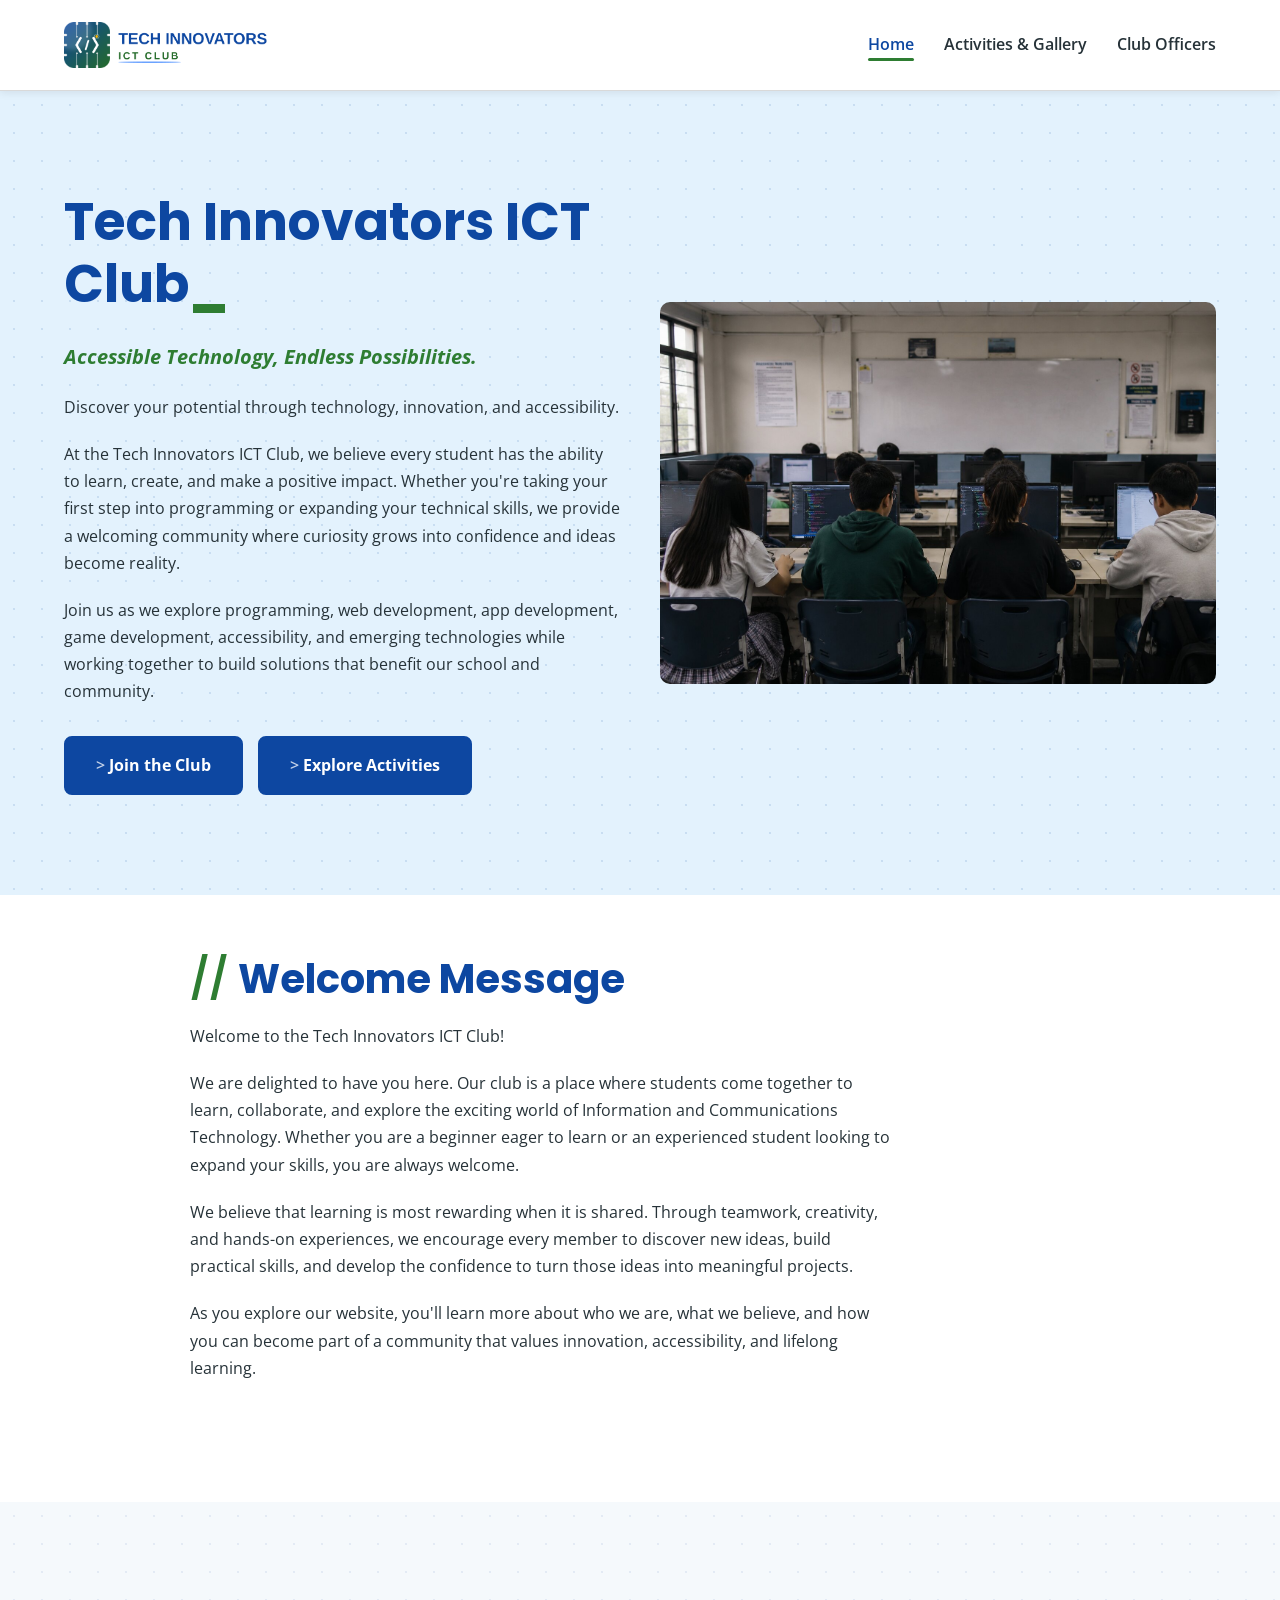
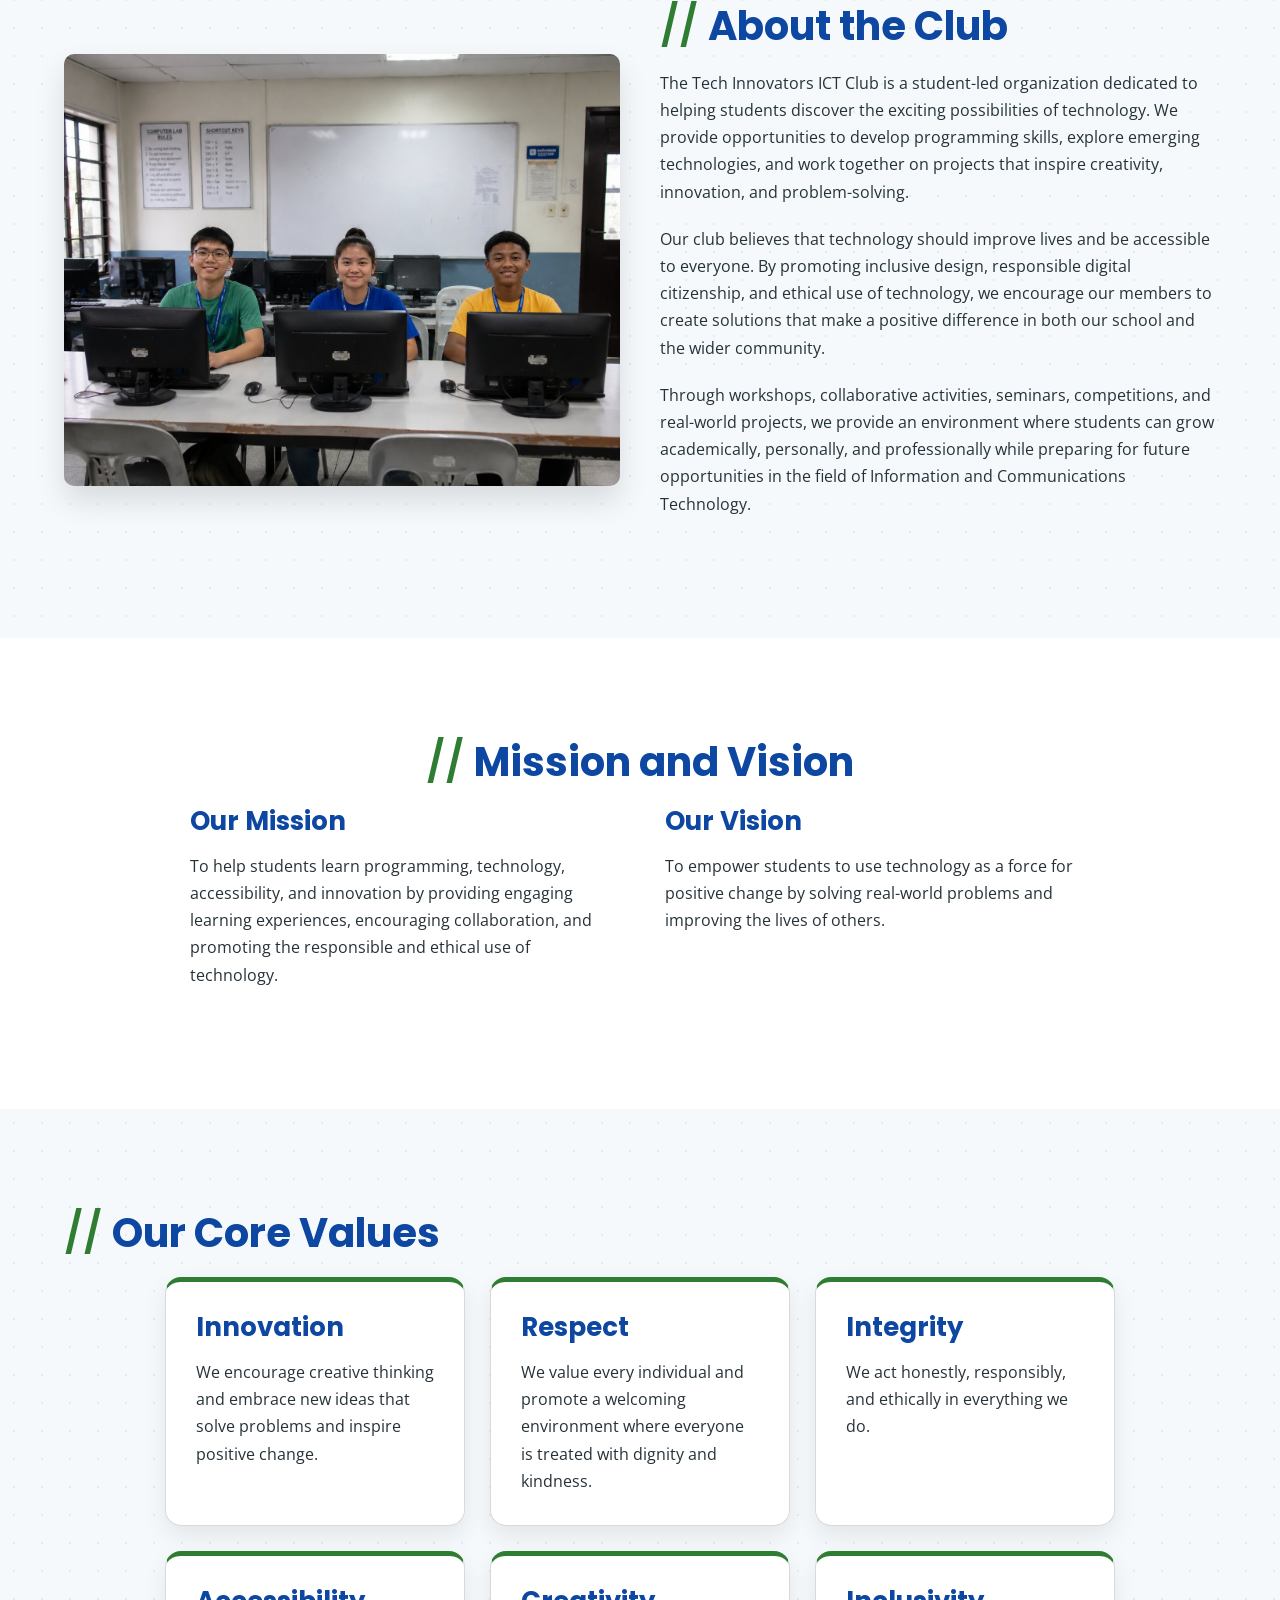
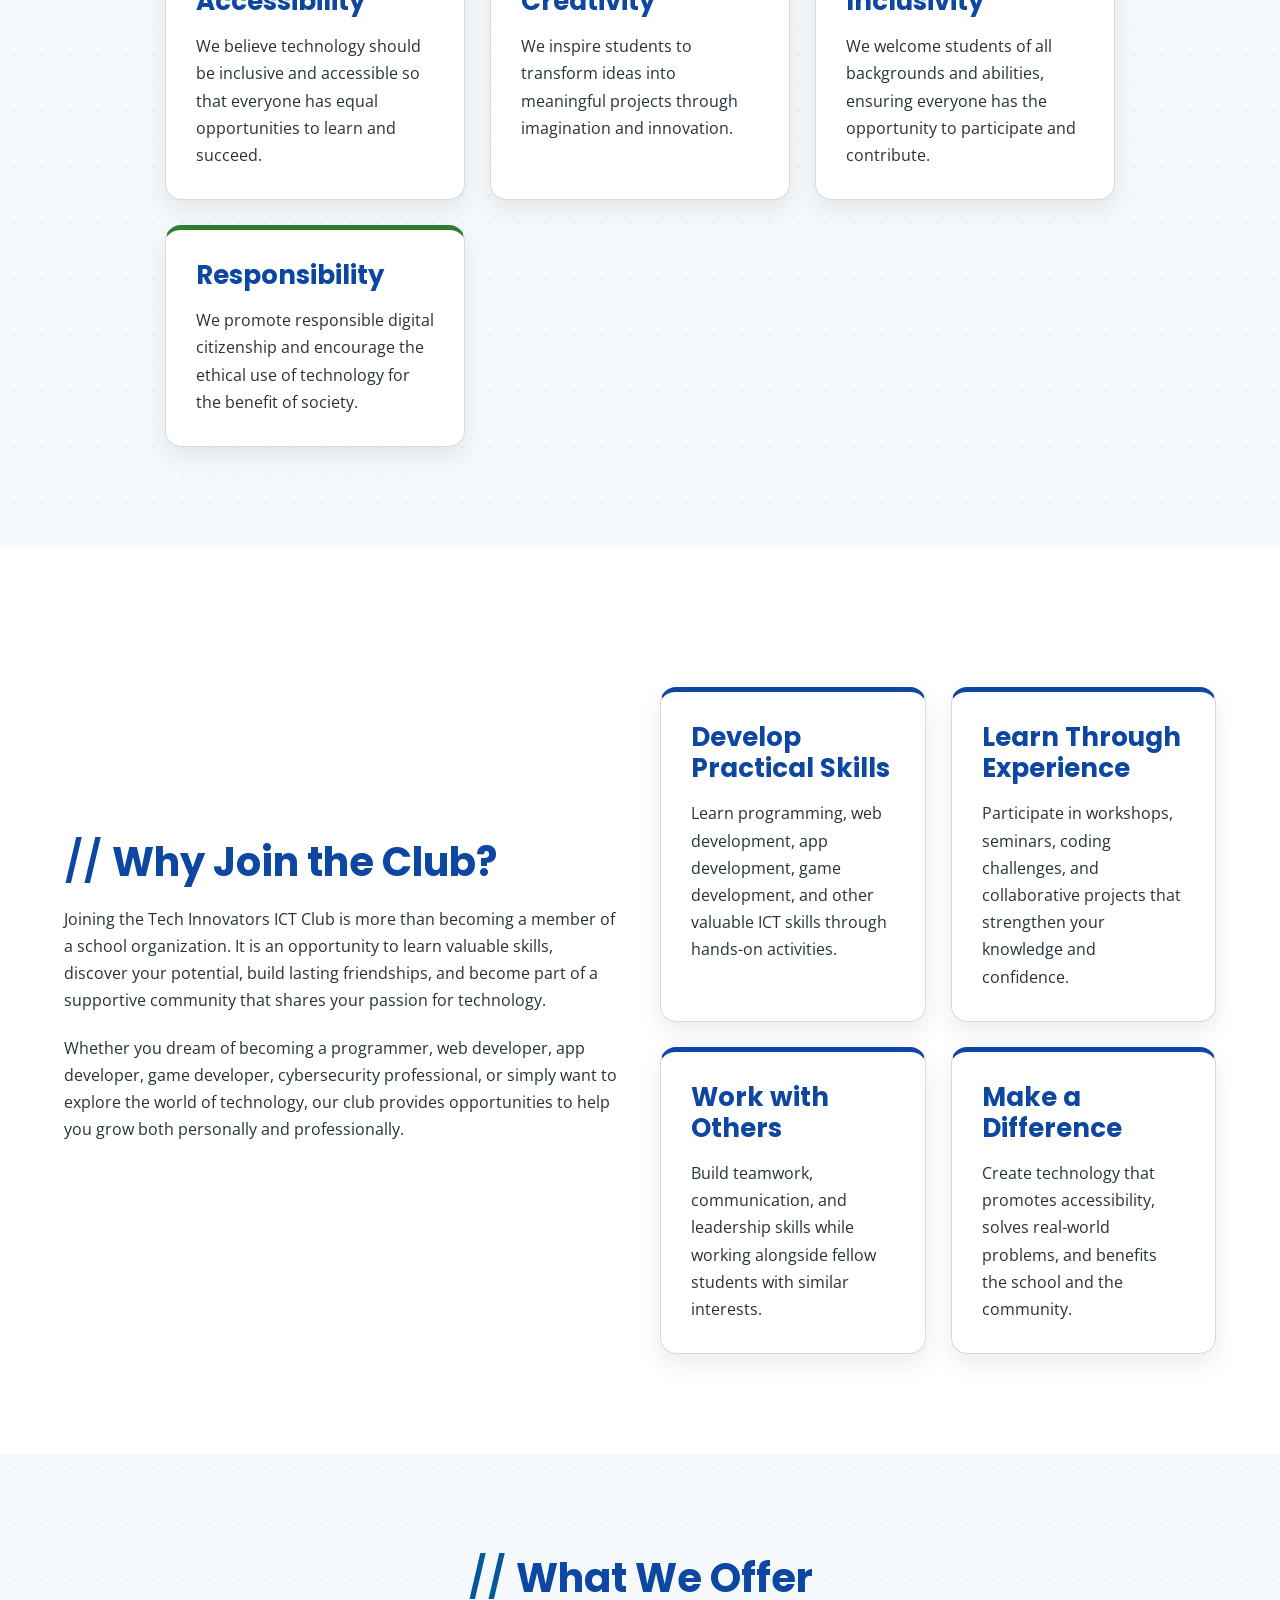
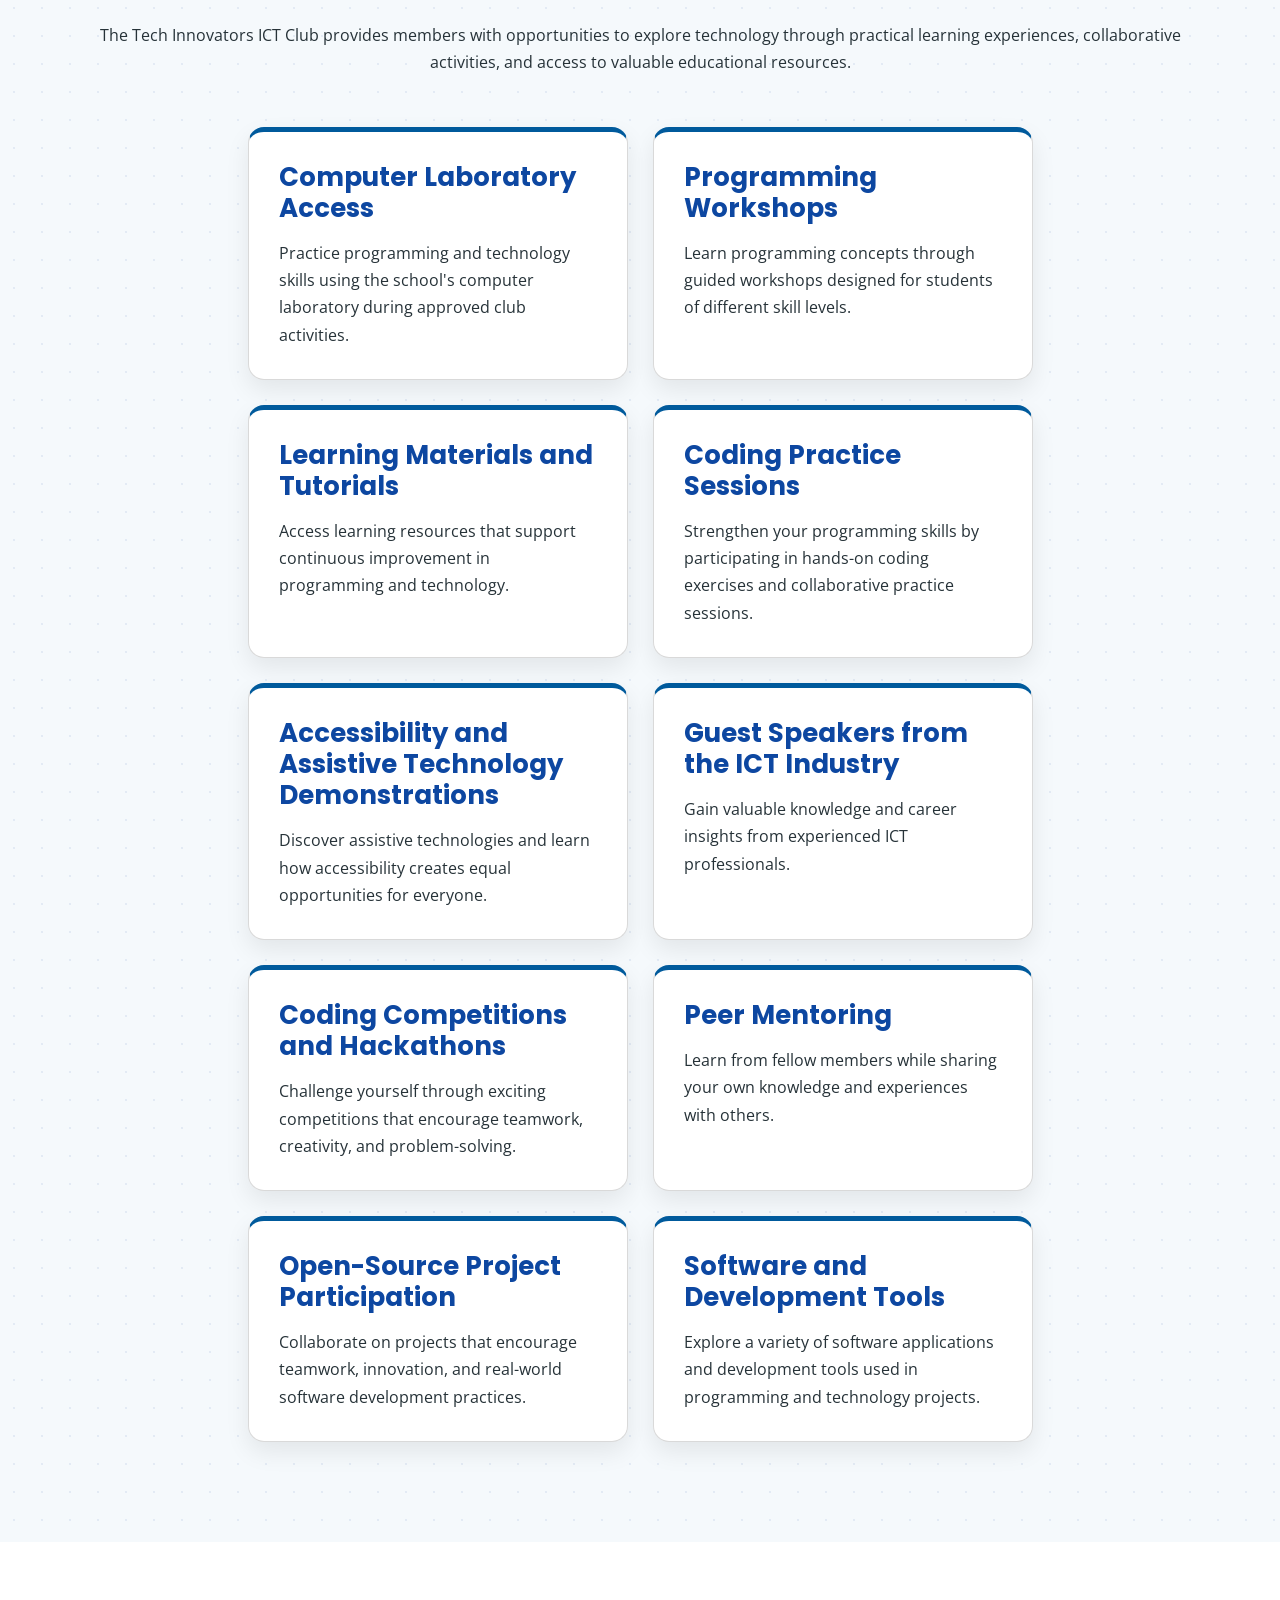
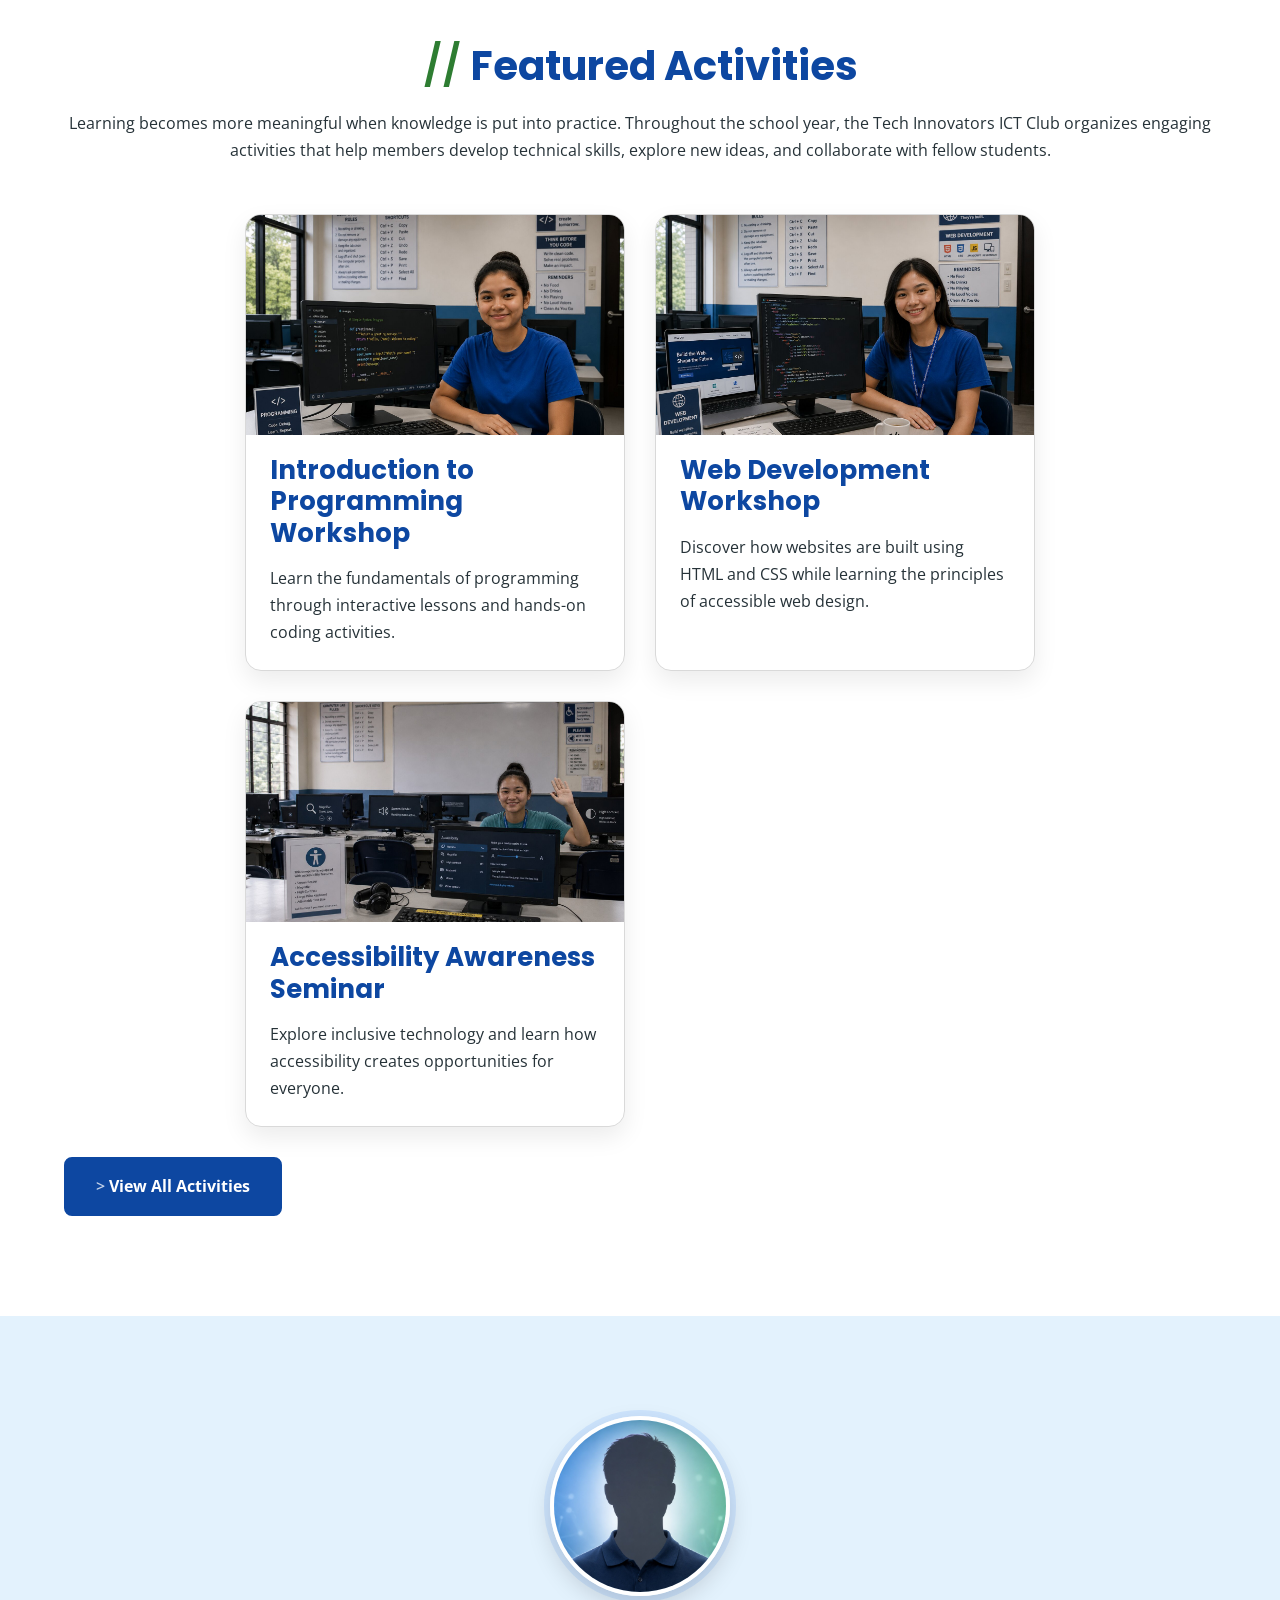
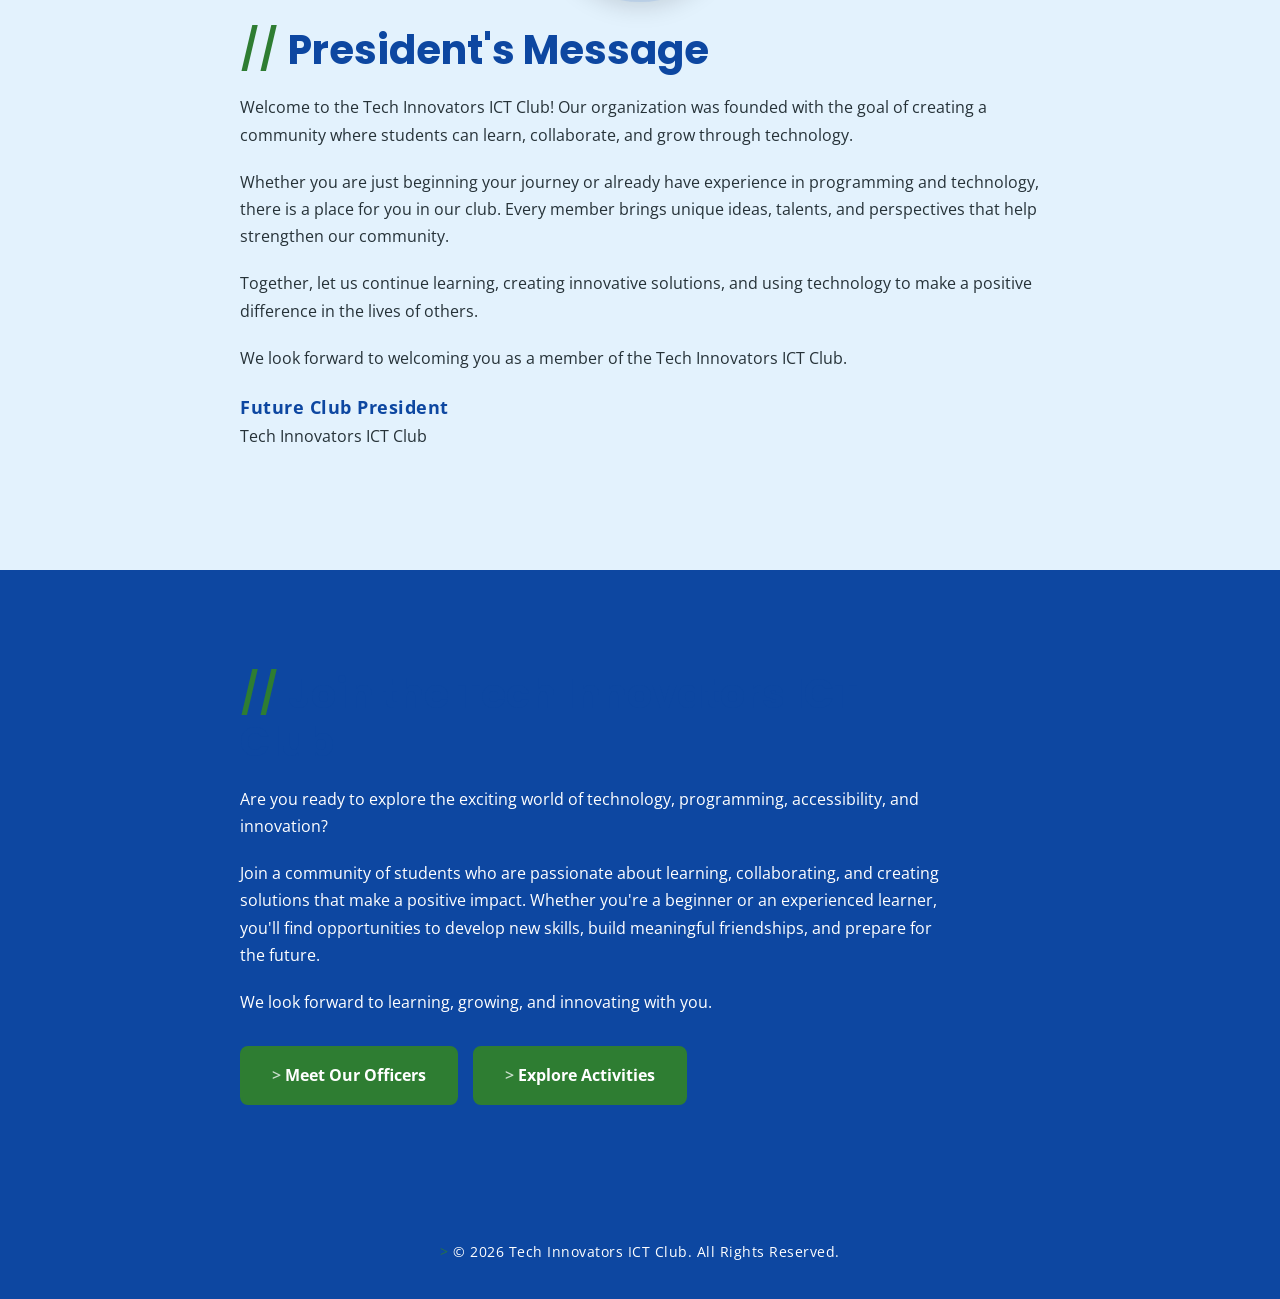
<file: index.html>
<!DOCTYPE html>
<html lang="en">
<head>
    <meta charset="UTF-8">
    <meta name="viewport" content="width=device-width, initial-scale=1.0">
    <title>Home | Tech Innovators ICT Club</title>
    <meta name="description" content="The Tech Innovators ICT Club is a student-led organization exploring programming, web and app development, accessibility, and emerging technology.">
    <link rel="icon" href="images/favicon.ico" sizes="any">
    <link rel="icon" type="image/png" sizes="32x32" href="images/favicon.png">
    <link rel="apple-touch-icon" href="images/apple-touch-icon.png">
    <link rel="stylesheet" href="css/style.css">
</head>
<body>
    <!-- Header -->
    <header>
        <div class="container">
            <a href="index.html" class="logo">
                <img src="images/logo-full.png" alt="Tech Innovators ICT Club logo" class="logo-img">
            </a>
            <nav>
                <ul class="navigation">
                    <li>
                        <a href="index.html" class="active">Home</a>
                    </li>
                    <li>
                        <a href="activities.html">Activities & Gallery</a>
                    </li>
                    <li>
                        <a href="officers.html">Club Officers</a>
                    </li>
                </ul>
            </nav>
        </div>
    </header>
    <main>
        <!-- Hero -->
        <section id="hero" class="hero">
            <div class="container">
                <div class="hero-content">
                    <div class="hero-text">
                        <h1>Tech Innovators ICT Club</h1>
                        <p class="motto">
                            Accessible Technology, Endless Possibilities.
                        </p>
                        <p>
                            Discover your potential through technology, innovation, and accessibility.
                        </p>
                        <p>
                            At the Tech Innovators ICT Club, we believe every student has the ability to learn, create, and make a positive impact. Whether you're taking your first step into programming or expanding your technical skills, we provide a welcoming community where curiosity grows into confidence and ideas become reality.
                        </p>
                        <p>
                            Join us as we explore programming, web development, app development, game development, accessibility, and emerging technologies while working together to build solutions that benefit our school and community.
                        </p>
                        <div class="button-group">
                            <a href="#join" class="btn">Join the Club</a>
                            <a href="activities.html" class="btn">Explore Activities</a>
                        </div>
                    </div>
                    <div class="hero-image">
                        <img src="images/home-hero-placeholder.jpg" alt="Students collaborating around computers">
                    </div>
                </div>

            </div>
        </section>
        <!-- Welcome section -->
        <section id="welcome" class="welcome">
            <div class="container">
                <div class="welcome-content">
                    <div class="welcome-text">
                        <h2>Welcome Message</h2>
                        <p>
                            Welcome to the Tech Innovators ICT Club!
                        </p>
                        <p>
                            We are delighted to have you here. Our club is a place where students come together to learn, collaborate, and explore the exciting world of Information and Communications Technology. Whether you are a beginner eager to learn or an experienced student looking to expand your skills, you are always welcome.
                        </p>
                        <p>
                            We believe that learning is most rewarding when it is shared. Through teamwork, creativity, and hands-on experiences, we encourage every member to discover new ideas, build practical skills, and develop the confidence to turn those ideas into meaningful projects.
                        </p>
                        <p>
                            As you explore our website, you'll learn more about who we are, what we believe, and how you can become part of a community that values innovation, accessibility, and lifelong learning.
                        </p>
                    </div>
                </div>
            </div>
        </section>
        <!-- About section -->
        <section id="about" class="about section-alt">
            <div class="container">
                <div class="about-content">
                    <div class="about-text">
                        <h2>About the Club</h2>
                        <p>
                            The Tech Innovators ICT Club is a student-led organization dedicated to helping students discover the exciting possibilities of technology. We provide opportunities to develop programming skills, explore emerging technologies, and work together on projects that inspire creativity, innovation, and problem-solving.
                        </p>
                        <p>
                            Our club believes that technology should improve lives and be accessible to everyone. By promoting inclusive design, responsible digital citizenship, and ethical use of technology, we encourage our members to create solutions that make a positive difference in both our school and the wider community.
                        </p>
                        <p>
                            Through workshops, collaborative activities, seminars, competitions, and real-world projects, we provide an environment where students can grow academically, personally, and professionally while preparing for future opportunities in the field of Information and Communications Technology.
                        </p>
                    </div>
                    <div class="about-image">
                        <img src="images/about-placeholder.jpg" alt="Students collaborating on technology projects">
                    </div>
                </div>
            </div>
        </section>
        <!-- Mission and Vision Section -->
        <section id="mission" class="mission-vision">
            <div class="container">
                <div class="mission-vision-content">
                    <div class="mission-vision-text">
                        <h2>Mission and Vision</h2>
                        <h3>Our Mission</h3>
                        <p>
                            To help students learn programming, technology, accessibility, and innovation by providing engaging learning experiences, encouraging collaboration, and promoting the responsible and ethical use of technology.
                        </p>
                        <h3>Our Vision</h3>
                        <p>
                            To empower students to use technology as a force for positive change by solving real-world problems and improving the lives of others.
                        </p>
                    </div>
                </div>
            </div>
        </section>
        <!-- Core Values Section -->
        <section id="values" class="core-values section-alt">
            <div class="container">
                <div class="core-values-content">
                    <h2>Our Core Values</h2>

                    <div class="values-grid">
                        <article class="card value-card">

                            <h3>Innovation</h3>
                            <p>
                                We encourage creative thinking and embrace new ideas that solve problems and inspire positive change.
                            </p>
                        </article>
                        <article class="card value-card">
                            <h3>Respect</h3>
                            <p>
                                We value every individual and promote a welcoming environment where everyone is treated with dignity and kindness.
                            </p>
                        </article>
                        <article class="card value-card">
                            <h3>Integrity</h3>
                            <p>
                                We act honestly, responsibly, and ethically in everything we do.
                            </p>
                        </article>
                        <article class="card value-card">
                            <h3>Accessibility</h3>
                            <p>
                                We believe technology should be inclusive and accessible so that everyone has equal opportunities to learn and succeed.
                            </p>
                        </article>
                        <article class="card value-card">
                            <h3>Creativity</h3>
                            <p>
                                We inspire students to transform ideas into meaningful projects through imagination and innovation.
                            </p>
                        </article>
                        <article class="card value-card">
                            <h3>Inclusivity</h3>
                            <p>
                                We welcome students of all backgrounds and abilities, ensuring everyone has the opportunity to participate and contribute.
                            </p>
                        </article>
                        <article class="card value-card">
                            <h3>Responsibility</h3>
                            <p>
                                We promote responsible digital citizenship and encourage the ethical use of technology for the benefit of society.
                            </p>
                        </article>
                    </div>
                </div>
            </div>
        </section>
        <!-- Why Join Section -->

        <section id="why-join" class="why-join">
            <div class="container">

                <div class="why-join-content">

                    <div class="why-join-text">

                        <h2>Why Join the Club?</h2>

                        <p>
                            Joining the Tech Innovators ICT Club is more than becoming a member of a school organization. It is an opportunity to learn valuable skills, discover your potential, build lasting friendships, and become part of a supportive community that shares your passion for technology.
                        </p>

                        <p>
                            Whether you dream of becoming a programmer, web developer, app developer, game developer, cybersecurity professional, or simply want to explore the world of technology, our club provides opportunities to help you grow both personally and professionally.
                        </p>

                    </div>

                    <div class="why-join-grid">

                        <article class="card benefit-card">
                            <h3>Develop Practical Skills</h3>
                            <p>
                                Learn programming, web development, app development, game development, and other valuable ICT skills through hands-on activities.
                            </p>
                        </article>

                        <article class="card benefit-card">
                            <h3>Learn Through Experience</h3>
                            <p>
                                Participate in workshops, seminars, coding challenges, and collaborative projects that strengthen your knowledge and confidence.
                            </p>
                        </article>

                        <article class="card benefit-card">
                            <h3>Work with Others</h3>
                            <p>
                                Build teamwork, communication, and leadership skills while working alongside fellow students with similar interests.
                            </p>
                        </article>

                        <article class="card benefit-card">
                            <h3>Make a Difference</h3>
                            <p>
                                Create technology that promotes accessibility, solves real-world problems, and benefits the school and the community.
                            </p>
                        </article>

                    </div>

                </div>

            </div>
        </section>
        <!-- What We Offer Section -->
        <section id="offer" class="what-we-offer section-alt">
            <div class="container">
                <div class="what-we-offer-content">
                    <div class="what-we-offer-text">
                        <h2>What We Offer</h2>
                        <p>
                            The Tech Innovators ICT Club provides members with opportunities to explore technology through practical learning experiences, collaborative activities, and access to valuable educational resources.
                        </p>
                    </div>
                    <div class="offer-grid">
                        <article class="card offer-card">
                            <h3>Computer Laboratory Access</h3>
                            <p>
                                Practice programming and technology skills using the school's computer laboratory during approved club activities.
                            </p>
                        </article>
                        <article class="card offer-card">
                            <h3>Programming Workshops</h3>
                            <p>
                                Learn programming concepts through guided workshops designed for students of different skill levels.
                            </p>
                        </article>
                        <article class="card offer-card">
                            <h3>Learning Materials and Tutorials</h3>
                            <p>
                                Access learning resources that support continuous improvement in programming and technology.
                            </p>
                        </article>
                        <article class="card offer-card">
                            <h3>Coding Practice Sessions</h3>
                            <p>
                                Strengthen your programming skills by participating in hands-on coding exercises and collaborative practice sessions.
                            </p>
                        </article>
                        <article class="card offer-card">
                            <h3>Accessibility and Assistive Technology Demonstrations</h3>
                            <p>
                                Discover assistive technologies and learn how accessibility creates equal opportunities for everyone.
                            </p>
                        </article>
                        <article class="card offer-card">
                            <h3>Guest Speakers from the ICT Industry</h3>
                            <p>
                                Gain valuable knowledge and career insights from experienced ICT professionals.
                            </p>
                        </article>
                        <article class="card offer-card">
                            <h3>Coding Competitions and Hackathons</h3>
                            <p>
                                Challenge yourself through exciting competitions that encourage teamwork, creativity, and problem-solving.
                            </p>
                        </article>
                        <article class="card offer-card">
                            <h3>Peer Mentoring</h3>
                            <p>
                                Learn from fellow members while sharing your own knowledge and experiences with others.
                            </p>
                        </article>
                        <article class="card offer-card">
                            <h3>Open-Source Project Participation</h3>
                            <p>
                                Collaborate on projects that encourage teamwork, innovation, and real-world software development practices.
                            </p>
                        </article>
                        <article class="card offer-card">
                            <h3>Software and Development Tools</h3>
                            <p>
                                Explore a variety of software applications and development tools used in programming and technology projects.
                            </p>
                        </article>
                    </div>
                </div>
            </div>
        </section>
        <!-- Featured Activities Section -->
        <section id="activities" class="featured-activities">
            <div class="container">
                <div class="featured-activities-content">
                    <div class="featured-activities-text">
                        <h2>Featured Activities</h2>
                        <p>
                            Learning becomes more meaningful when knowledge is put into practice. Throughout the school year, the Tech Innovators ICT Club organizes engaging activities that help members develop technical skills, explore new ideas, and collaborate with fellow students.
                        </p>
                    </div>
                    <div class="activities-grid">
                        <article class="card activity-card">
                            <img src="images/programming-placeholder.jpg" alt="Introduction to Programming Workshop">
                            <h3>Introduction to Programming Workshop</h3>
                            <p>
                                Learn the fundamentals of programming through interactive lessons and hands-on coding activities.
                            </p>
                        </article>
                        <article class="card activity-card">
                            <img src="images/web-development-placeholder.jpg" alt="Web Development Workshop">
                            <h3>Web Development Workshop</h3>
                            <p>
                                Discover how websites are built using HTML and CSS while learning the principles of accessible web design.
                            </p>
                        </article>
                        <article class="card activity-card">
                            <img src="images/accessibility-placeholder.jpg" alt="Accessibility Awareness Seminar">
                            <h3>Accessibility Awareness Seminar</h3>
                            <p>
                                Explore inclusive technology and learn how accessibility creates opportunities for everyone.
                            </p>
                        </article>
                    </div>
                    <div class="button-group">
                        <a href="activities.html" class="btn">View All Activities</a>
                    </div>
                </div>
            </div>
        </section>
        <!-- President's Message Section -->
        <section id="president" class="president-message">
            <div class="container">
                <div class="president-content">
                    <div class="president-image">
                        <img src="images/president-placeholder.jpg" alt="Club President">
                    </div>
                    <div class="president-text">
                        <h2>President's Message</h2>
                        <p>
                            Welcome to the Tech Innovators ICT Club! Our organization was founded with the goal of creating a community where students can learn, collaborate, and grow through technology.
                        </p>
                        <p>
                            Whether you are just beginning your journey or already have experience in programming and technology, there is a place for you in our club. Every member brings unique ideas, talents, and perspectives that help strengthen our community.
                        </p>
                        <p>
                            Together, let us continue learning, creating innovative solutions, and using technology to make a positive difference in the lives of others.
                        </p>
                        <p>
                            We look forward to welcoming you as a member of the Tech Innovators ICT Club.
                        </p>
                        <p>
                            <strong>Future Club President</strong><br>
                            Tech Innovators ICT Club
                        </p>
                    </div>
                </div>
            </div>
        </section>
        <!-- Join the Club Section -->
        <section id="join" class="join">
            <div class="container">
                <div class="join-content">
                    <div class="join-text">
                        <h2>Join the Tech Innovators ICT Club</h2>
                        <p>
                            Are you ready to explore the exciting world of technology, programming, accessibility, and innovation?
                        </p>
                        <p>
                            Join a community of students who are passionate about learning, collaborating, and creating solutions that make a positive impact. Whether you're a beginner or an experienced learner, you'll find opportunities to develop new skills, build meaningful friendships, and prepare for the future.
                        </p>
                        <p>
                            We look forward to learning, growing, and innovating with you.
                        </p>
                        <div class="button-group">
                            <a href="officers.html" class="btn">Meet Our Officers</a>
                            <a href="activities.html" class="btn">Explore Activities</a>
                        </div>
                    </div>
                </div>
            </div>
        </section>
    </main>
    <!-- Footer Section -->
    <footer>
        <div class="container">
            <div class="footer-content">
                <p>&copy; 2026 Tech Innovators ICT Club. All Rights Reserved.</p>
            </div>
        </div>
    </footer>
</body>
</html>
</file>
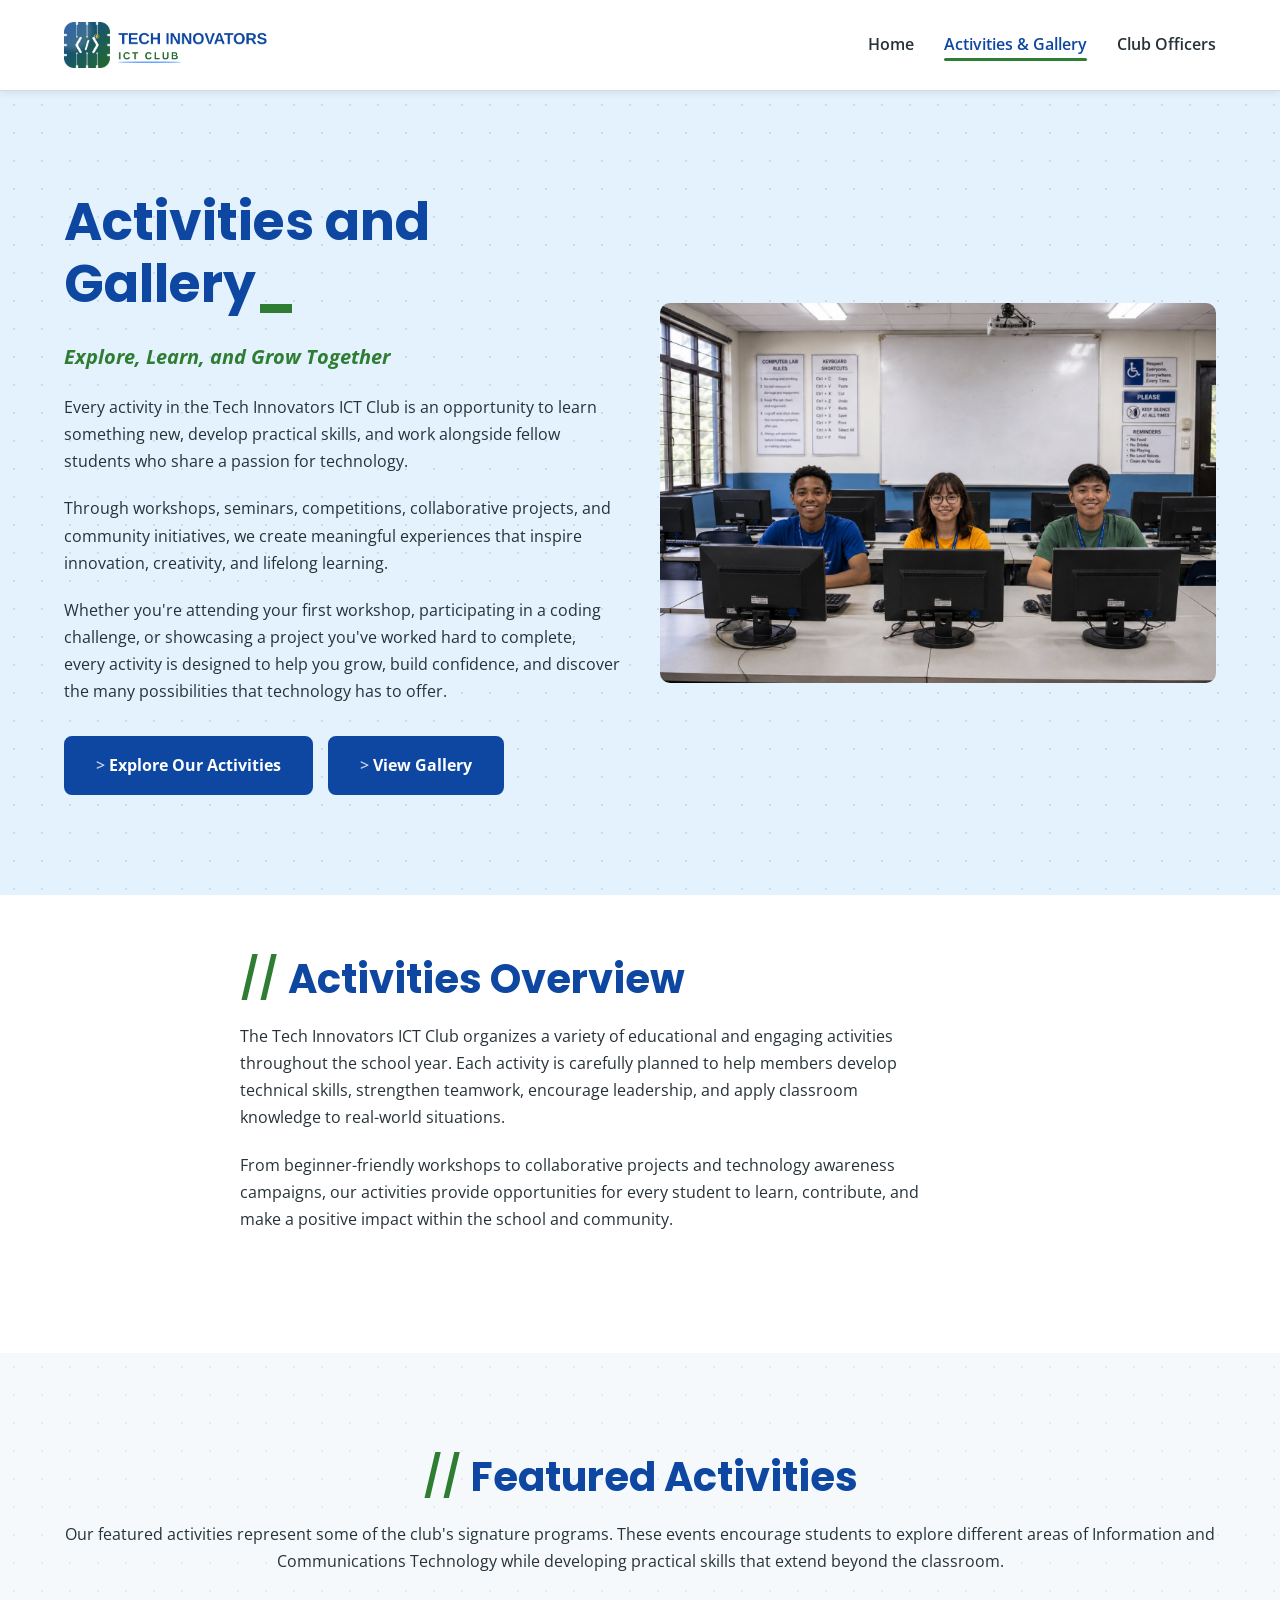
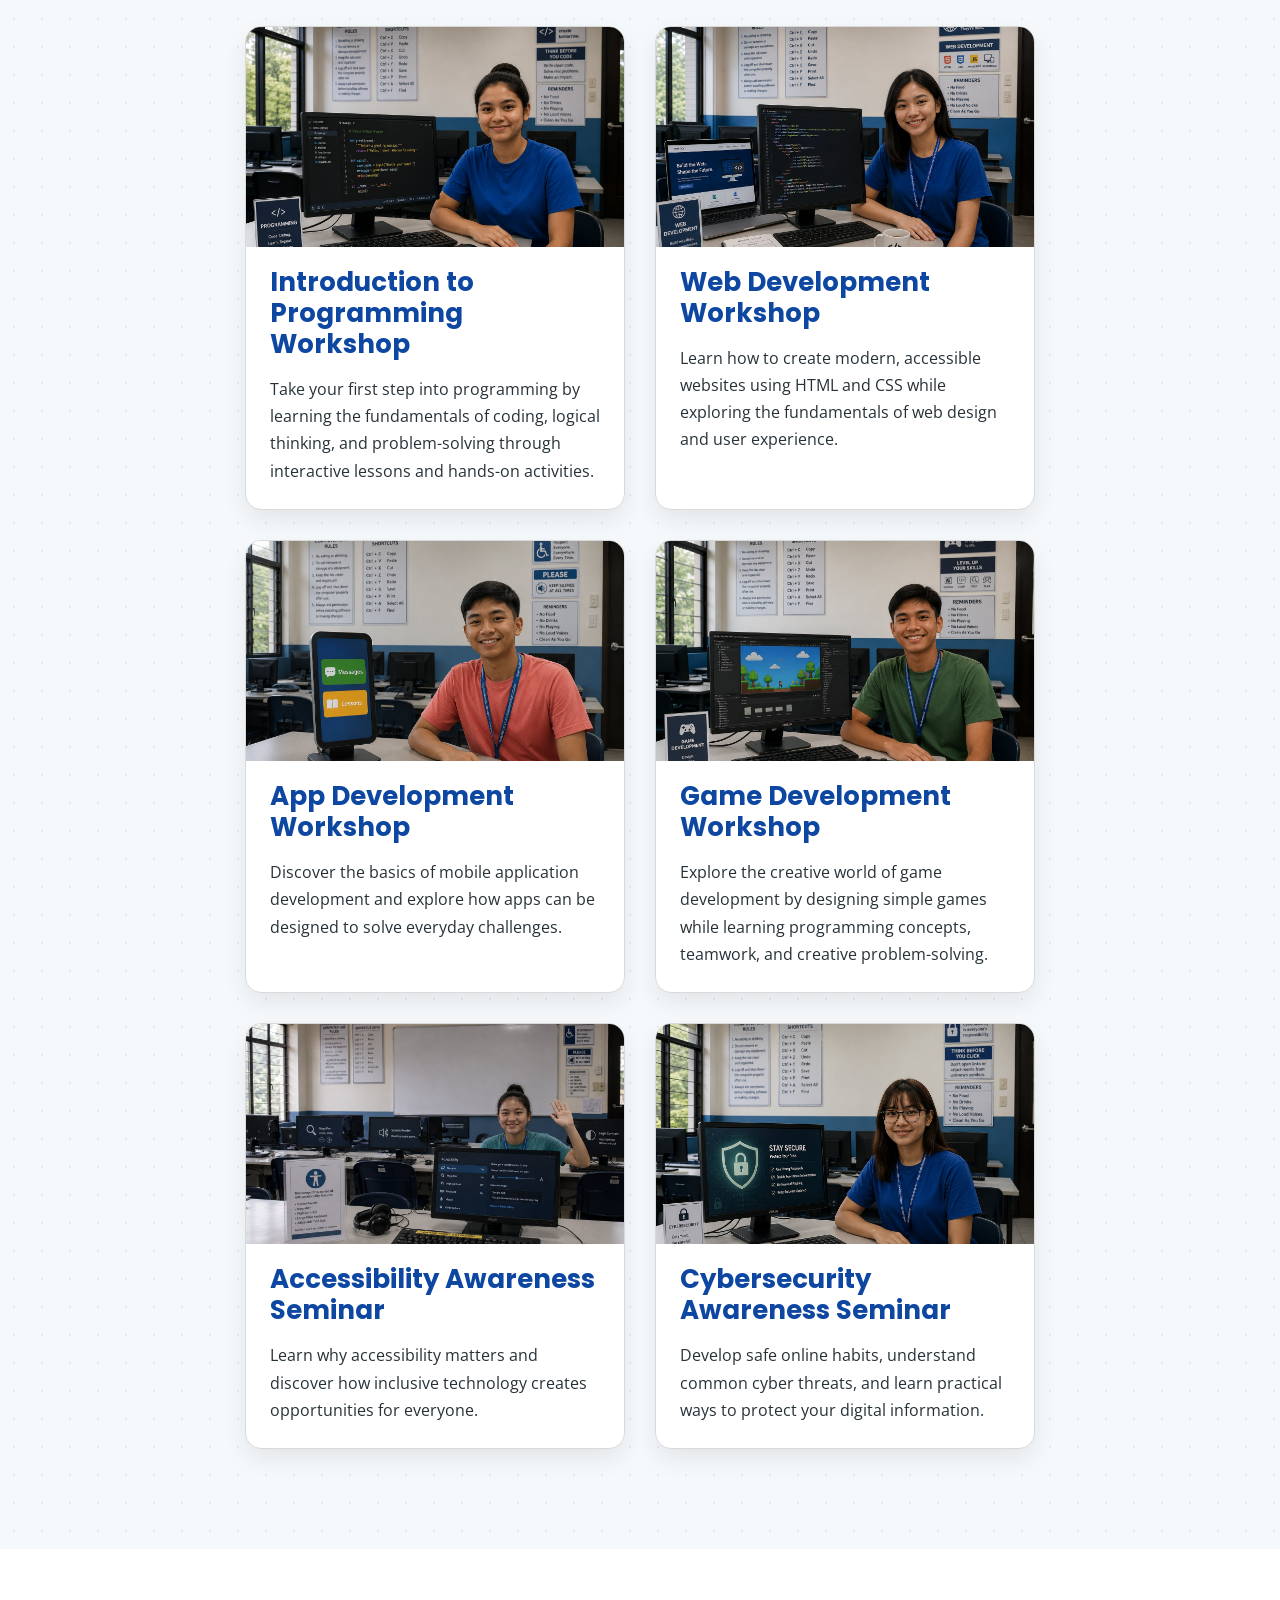
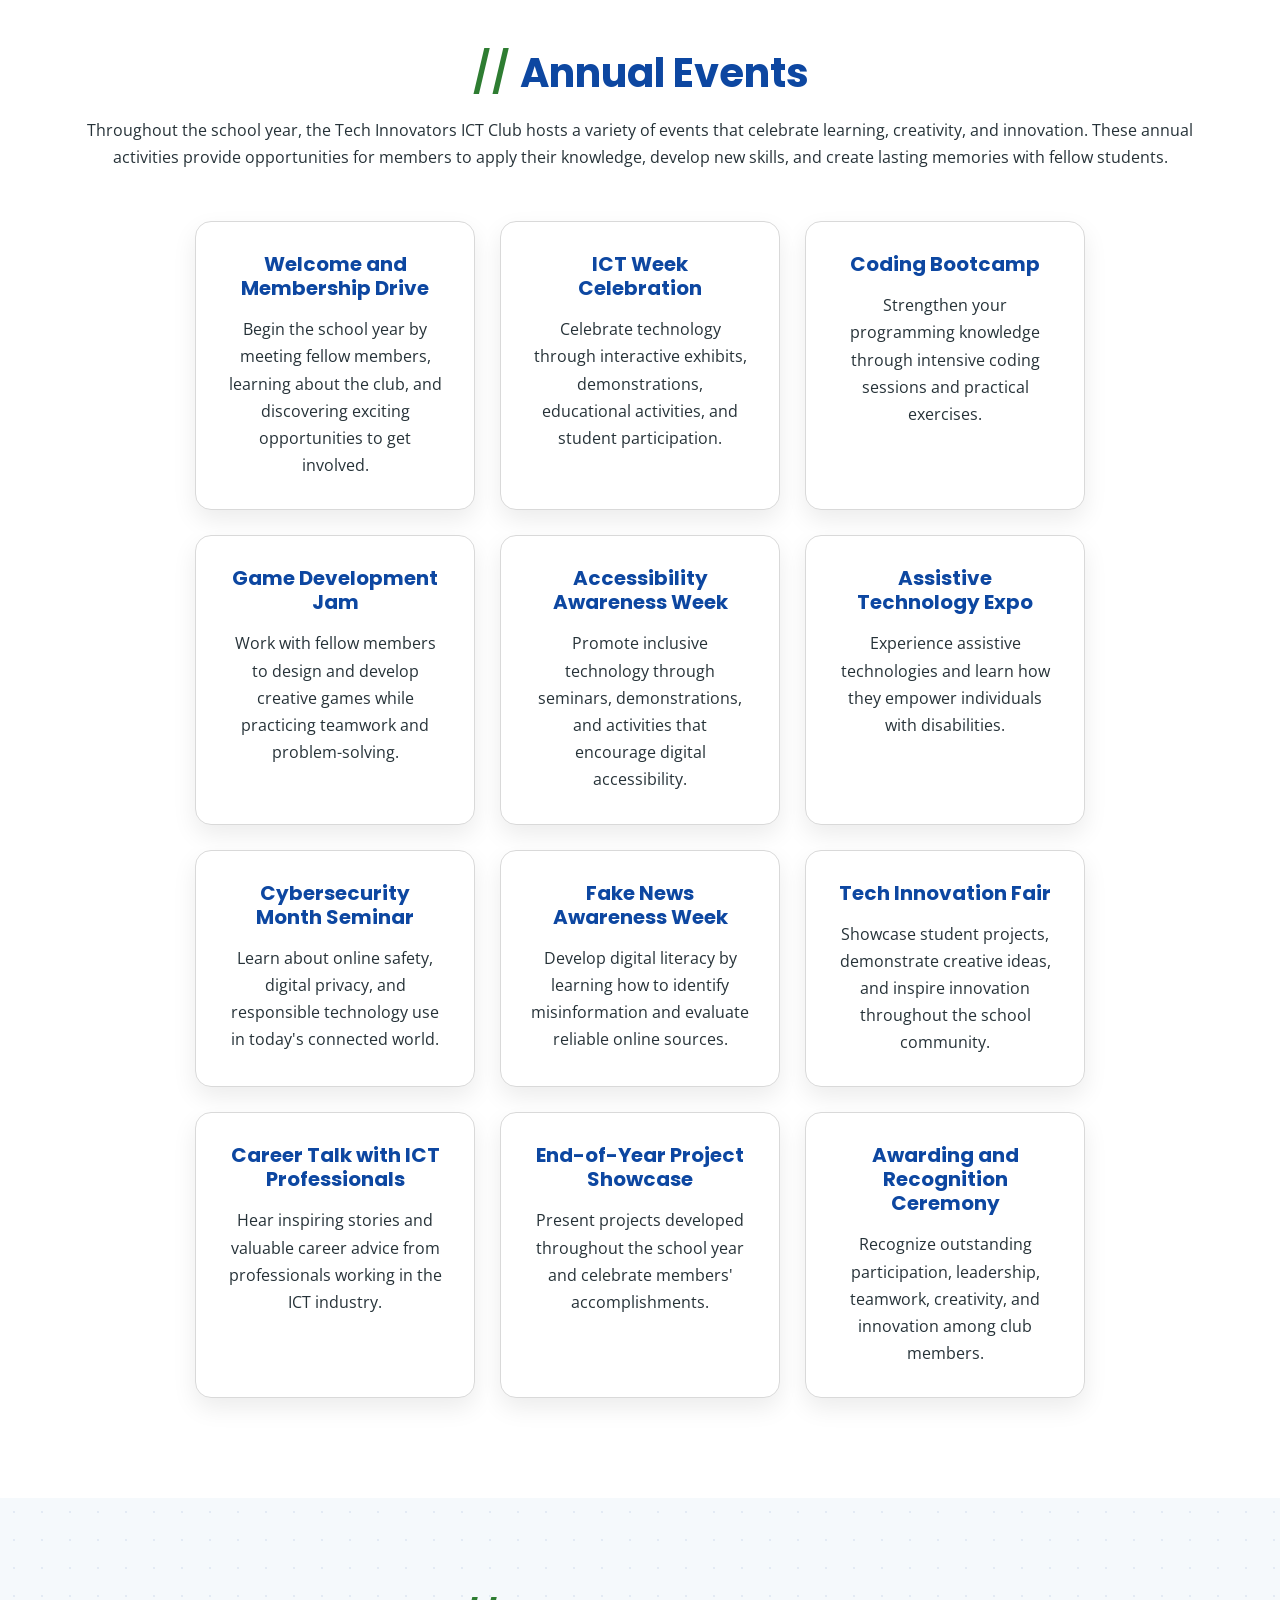
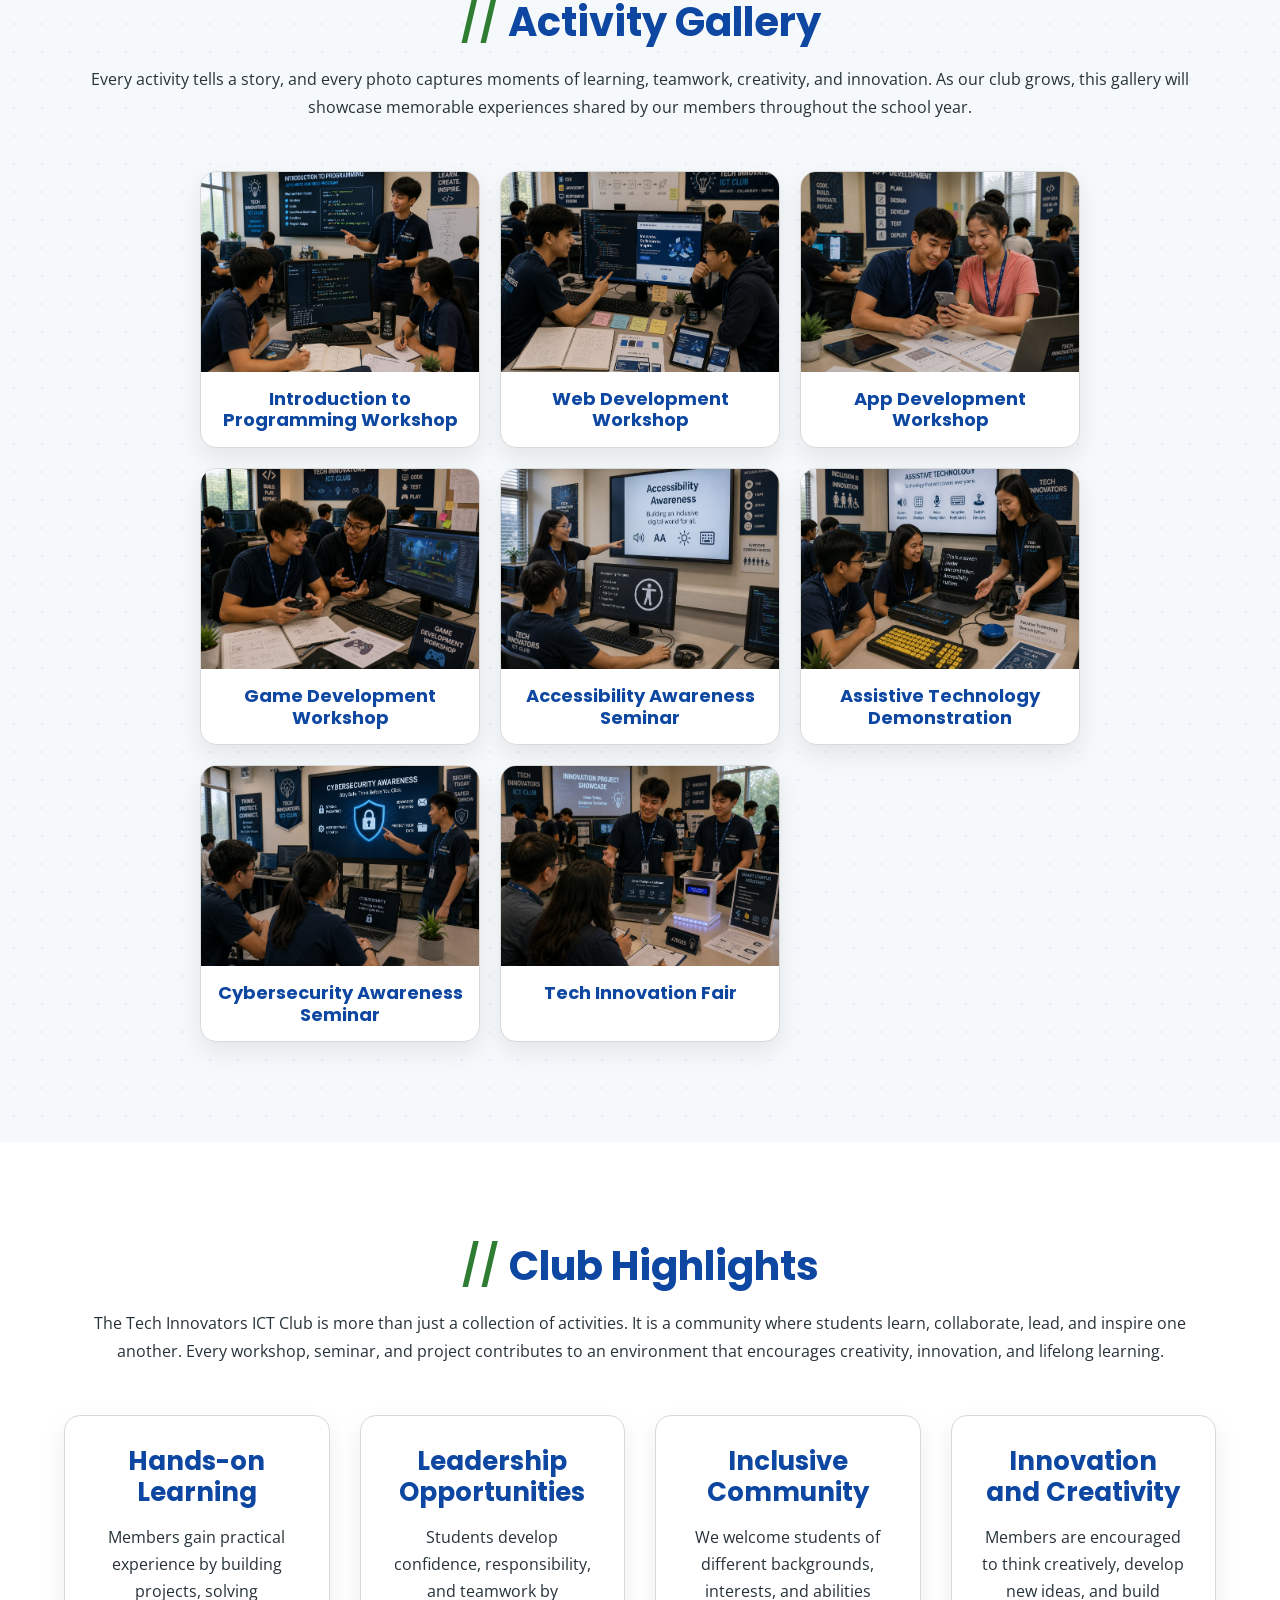
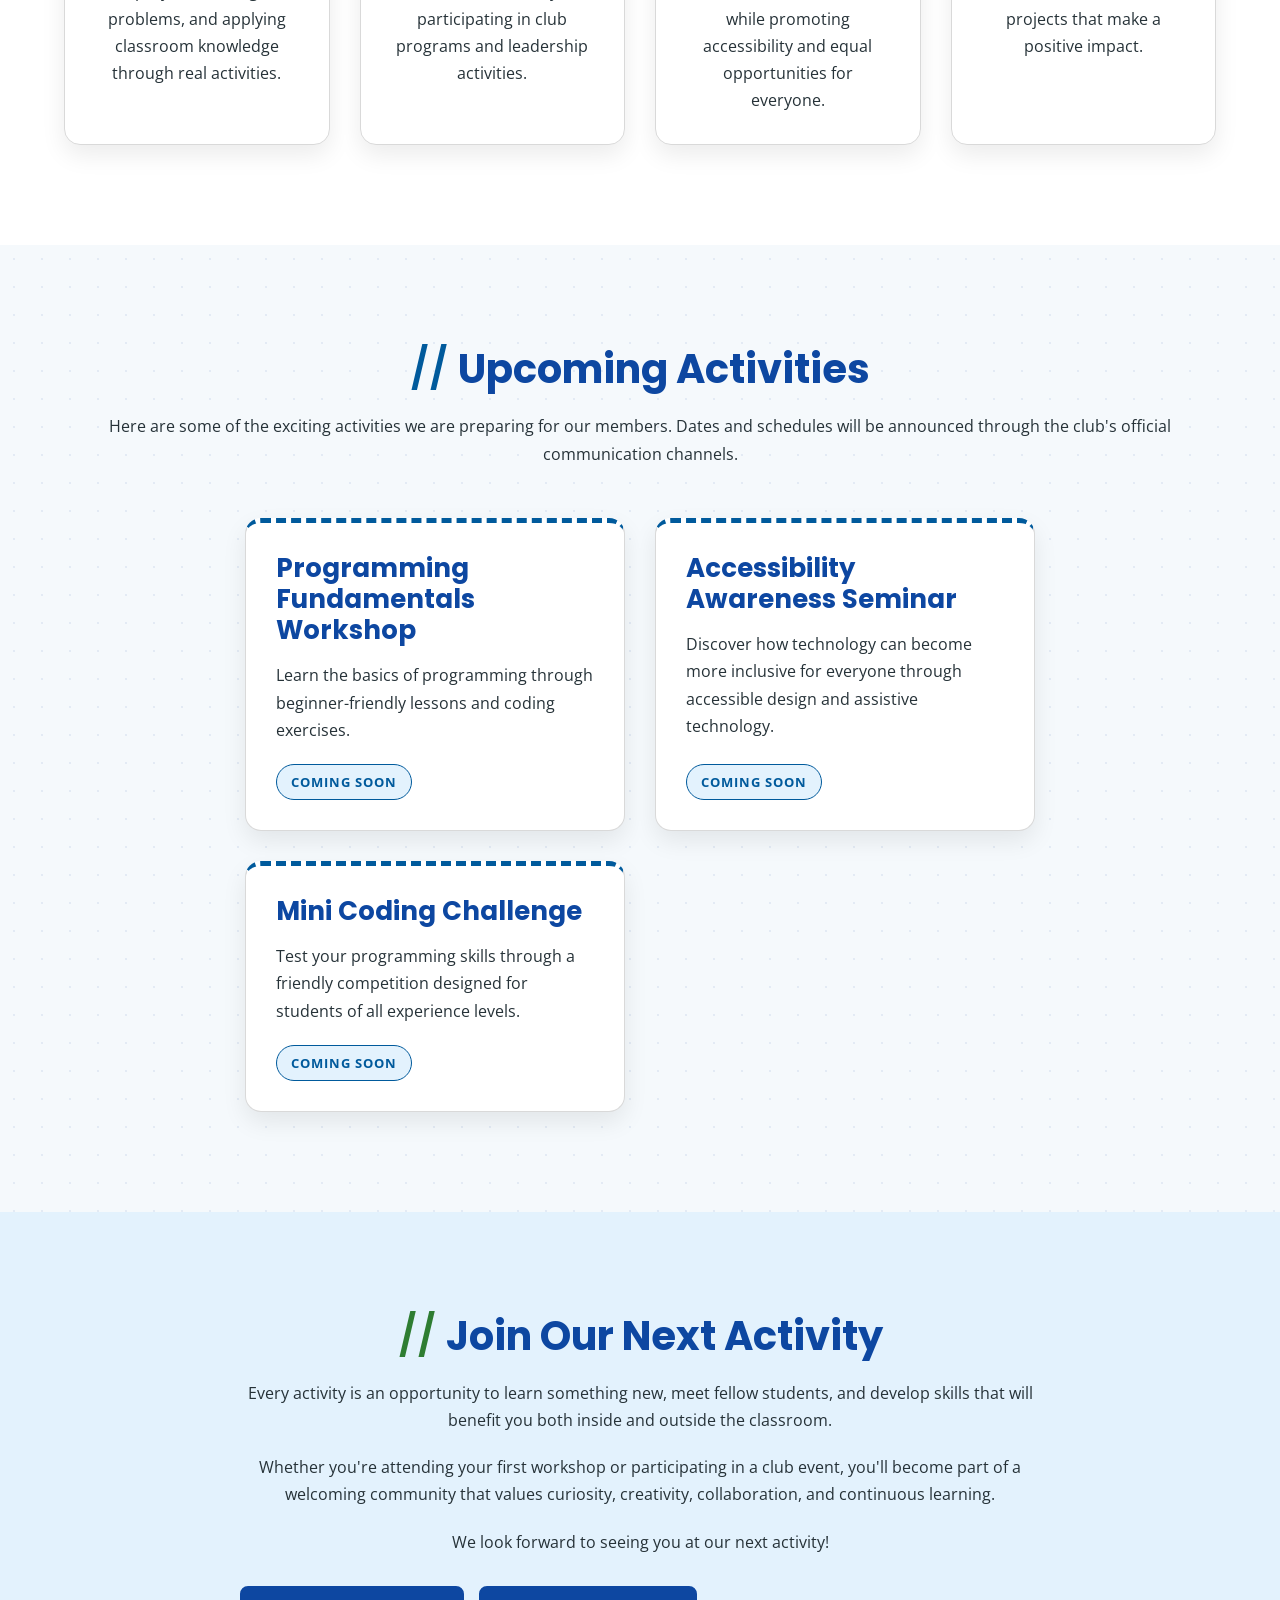
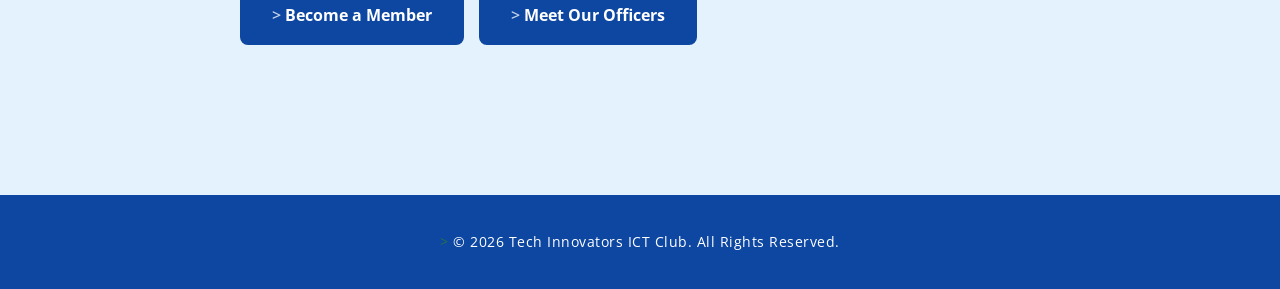
<file: activities.html>
<!DOCTYPE html>
<html lang="en">
<head>
    <meta charset="UTF-8">
    <meta name="viewport" content="width=device-width, initial-scale=1.0">
    <title>Activities and Gallery | Tech Innovators ICT Club</title>
    <meta name="description" content="Explore workshops, annual events, and the activity gallery of the Tech Innovators ICT Club.">
    <link rel="icon" href="images/favicon.ico" sizes="any">
    <link rel="icon" type="image/png" sizes="32x32" href="images/favicon.png">
    <link rel="apple-touch-icon" href="images/apple-touch-icon.png">
    <link rel="stylesheet" href="css/style.css">
</head>
<body>
    <!-- Header Section -->
    <header>
        <div class="container">
            <a href="index.html" class="logo">
                <img src="images/logo-full.png" alt="Tech Innovators ICT Club logo" class="logo-img">
            </a>
            <nav>
                <ul class="navigation">
                    <li>
                        <a href="index.html">Home</a>
                    </li>
                    <li>
                        <a href="activities.html" class="active">Activities & Gallery</a>
                    </li>
                    <li>
                        <a href="officers.html">Club Officers</a>
                    </li>
                </ul>
            </nav>
        </div>
    </header>
    <main>
        <!-- Hero Section -->
        <section id="hero" class="hero">
            <div class="container">
                <div class="hero-content">
                    <div class="hero-text">
                        <h1>Activities and Gallery</h1>
                        <p class="motto">
                            Explore, Learn, and Grow Together
                        </p>
                        <p>
                            Every activity in the Tech Innovators ICT Club is an opportunity to learn something new, develop practical skills, and work alongside fellow students who share a passion for technology.
                        </p>
                        <p>
                            Through workshops, seminars, competitions, collaborative projects, and community initiatives, we create meaningful experiences that inspire innovation, creativity, and lifelong learning.
                        </p>
                        <p>
                            Whether you're attending your first workshop, participating in a coding challenge, or showcasing a project you've worked hard to complete, every activity is designed to help you grow, build confidence, and discover the many possibilities that technology has to offer.
                        </p>
                        <div class="button-group">
                            <a href="#featured" class="btn">Explore Our Activities</a>
                            <a href="#gallery" class="btn">View Gallery</a>
                        </div>
                    </div>
                    <div class="hero-image">
                        <img src="images/activities-hero-placeholder.jpg" alt="Students participating in club activities">
                    </div>
                </div>
            </div>
        </section>
        <!-- Activities Overview Section -->
        <section id="overview" class="activities-overview">
            <div class="container">
                <div class="activities-overview-content">
                    <div class="activities-overview-text">
                        <h2>Activities Overview</h2>
                        <p>
                            The Tech Innovators ICT Club organizes a variety of educational and engaging activities throughout the school year. Each activity is carefully planned to help members develop technical skills, strengthen teamwork, encourage leadership, and apply classroom knowledge to real-world situations.
                        </p>
                        <p>
                            From beginner-friendly workshops to collaborative projects and technology awareness campaigns, our activities provide opportunities for every student to learn, contribute, and make a positive impact within the school and community.
                        </p>
                    </div>
                </div>
            </div>
        </section>
        <!-- Featured Activities Section -->
        <section id="featured" class="featured-activities section-alt">
            <div class="container">
                <div class="featured-activities-content">
                    <div class="featured-activities-text">
                        <h2>Featured Activities</h2>
                        <p>
                            Our featured activities represent some of the club's signature programs. These events encourage students to explore different areas of Information and Communications Technology while developing practical skills that extend beyond the classroom.
                        </p>
                    </div>
                    <div class="activities-grid">
                        <article class="card activity-card">
                            <img src="images/programming-placeholder.jpg" alt="Introduction to Programming Workshop">
                            <h3>Introduction to Programming Workshop</h3>
                            <p>
                                Take your first step into programming by learning the fundamentals of coding, logical thinking, and problem-solving through interactive lessons and hands-on activities.
                            </p>
                        </article>
                        <article class="card activity-card">
                            <img src="images/web-development-placeholder.jpg" alt="Web Development Workshop">
                            <h3>Web Development Workshop</h3>
                            <p>
                                Learn how to create modern, accessible websites using HTML and CSS while exploring the fundamentals of web design and user experience.
                            </p>
                        </article>
                        <article class="card activity-card">
                            <img src="images/app-development-placeholder.jpg" alt="App Development Workshop">
                            <h3>App Development Workshop</h3>
                            <p>
                                Discover the basics of mobile application development and explore how apps can be designed to solve everyday challenges.
                            </p>
                        </article>
                        <article class="card activity-card">
                            <img src="images/game-development-placeholder.jpg" alt="Game Development Workshop">
                            <h3>Game Development Workshop</h3>
                            <p>
                                Explore the creative world of game development by designing simple games while learning programming concepts, teamwork, and creative problem-solving.
                            </p>
                        </article>
                        <article class="card activity-card">
                            <img src="images/accessibility-placeholder.jpg" alt="Accessibility Awareness Seminar">
                            <h3>Accessibility Awareness Seminar</h3>
                            <p>
                                Learn why accessibility matters and discover how inclusive technology creates opportunities for everyone.
                            </p>
                        </article>
                        <article class="card activity-card">
                            <img src="images/cybersecurity-placeholder.jpg" alt="Cybersecurity Awareness Seminar">
                            <h3>Cybersecurity Awareness Seminar</h3>
                            <p>
                                Develop safe online habits, understand common cyber threats, and learn practical ways to protect your digital information.
                            </p>
                        </article>
                    </div>
                </div>
            </div>
        </section>
        <!-- Annual Events Section -->
        <section id="events" class="annual-events">
            <div class="container">
                <div class="annual-events-content">
                    <div class="annual-events-text">
                        <h2>Annual Events</h2>
                        <p>
                            Throughout the school year, the Tech Innovators ICT Club hosts a variety of events that celebrate learning, creativity, and innovation. These annual activities provide opportunities for members to apply their knowledge, develop new skills, and create lasting memories with fellow students.
                        </p>
                    </div>
                    <div class="events-grid">
                        <article class="card event-card">
                            <h3>Welcome and Membership Drive</h3>
                            <p>
                                Begin the school year by meeting fellow members, learning about the club, and discovering exciting opportunities to get involved.
                            </p>
                        </article>
                        <article class="card event-card">
                            <h3>ICT Week Celebration</h3>
                            <p>
                                Celebrate technology through interactive exhibits, demonstrations, educational activities, and student participation.
                            </p>
                        </article>
                        <article class="card event-card">
                            <h3>Coding Bootcamp</h3>
                            <p>
                                Strengthen your programming knowledge through intensive coding sessions and practical exercises.
                            </p>
                        </article>
                        <article class="card event-card">
                            <h3>Game Development Jam</h3>
                            <p>
                                Work with fellow members to design and develop creative games while practicing teamwork and problem-solving.
                            </p>
                        </article>
                        <article class="card event-card">
                            <h3>Accessibility Awareness Week</h3>
                            <p>
                                Promote inclusive technology through seminars, demonstrations, and activities that encourage digital accessibility.
                            </p>
                        </article>
                        <article class="card event-card">
                            <h3>Assistive Technology Expo</h3>
                            <p>
                                Experience assistive technologies and learn how they empower individuals with disabilities.
                            </p>
                        </article>
                        <article class="card event-card">
                            <h3>Cybersecurity Month Seminar</h3>
                            <p>
                                Learn about online safety, digital privacy, and responsible technology use in today's connected world.
                            </p>
                        </article>
                        <article class="card event-card">
                            <h3>Fake News Awareness Week</h3>
                            <p>
                                Develop digital literacy by learning how to identify misinformation and evaluate reliable online sources.
                            </p>
                        </article>
                        <article class="card event-card">
                            <h3>Tech Innovation Fair</h3>
                            <p>
                                Showcase student projects, demonstrate creative ideas, and inspire innovation throughout the school community.
                            </p>
                        </article>
                        <article class="card event-card">
                            <h3>Career Talk with ICT Professionals</h3>
                            <p>
                                Hear inspiring stories and valuable career advice from professionals working in the ICT industry.
                            </p>
                        </article>
                        <article class="card event-card">
                            <h3>End-of-Year Project Showcase</h3>
                            <p>
                                Present projects developed throughout the school year and celebrate members' accomplishments.
                            </p>
                        </article>
                        <article class="card event-card">
                            <h3>Awarding and Recognition Ceremony</h3>
                            <p>
                                Recognize outstanding participation, leadership, teamwork, creativity, and innovation among club members.
                            </p>
                        </article>
                    </div>
                </div>
            </div>
        </section>
        <!-- Activity Gallery Section -->
        <section id="gallery" class="activity-gallery section-alt">
            <div class="container">
                <div class="activity-gallery-content">
                    <div class="activity-gallery-text">
                        <h2>Activity Gallery</h2>
                        <p>
                            Every activity tells a story, and every photo captures moments of learning, teamwork, creativity, and innovation. As our club grows, this gallery will showcase memorable experiences shared by our members throughout the school year.
                        </p>
                    </div>
                    <div class="gallery-grid">
                        <article class="card gallery-card">
                            <img src="images/gallery-programming-placeholder.jpg" alt="Introduction to Programming Workshop">
                            <h3>Introduction to Programming Workshop</h3>
                        </article>
                        <article class="card gallery-card">
                            <img src="images/gallery-web-placeholder.jpg" alt="Web Development Workshop">
                            <h3>Web Development Workshop</h3>
                        </article>
                        <article class="card gallery-card">
                            <img src="images/gallery-app-placeholder.jpg" alt="App Development Workshop">
                            <h3>App Development Workshop</h3>
                        </article>
                        <article class="card gallery-card">
                            <img src="images/gallery-game-placeholder.jpg" alt="Game Development Workshop">
                            <h3>Game Development Workshop</h3>
                        </article>
                        <article class="card gallery-card">
                            <img src="images/gallery-accessibility-placeholder.jpg" alt="Accessibility Awareness Seminar">
                            <h3>Accessibility Awareness Seminar</h3>
                        </article>
                        <article class="card gallery-card">
                            <img src="images/gallery-assistive-placeholder.jpg" alt="Assistive Technology Demonstration">
                            <h3>Assistive Technology Demonstration</h3>
                        </article>
                        <article class="card gallery-card">
                            <img src="images/gallery-cybersecurity-placeholder.jpg" alt="Cybersecurity Awareness Seminar">
                            <h3>Cybersecurity Awareness Seminar</h3>
                        </article>
                        <article class="card gallery-card">
                            <img src="images/gallery-innovation-placeholder.jpg" alt="Tech Innovation Fair">
                            <h3>Tech Innovation Fair</h3>
                        </article>
                    </div>
                </div>
            </div>
        </section>
        <!-- Club Highlights Section -->
        <section id="highlights" class="club-highlights">
            <div class="container">
                <div class="club-highlights-content">
                    <div class="club-highlights-text">
                        <h2>Club Highlights</h2>
                        <p>
                            The Tech Innovators ICT Club is more than just a collection of activities. It is a community where students learn, collaborate, lead, and inspire one another. Every workshop, seminar, and project contributes to an environment that encourages creativity, innovation, and lifelong learning.
                        </p>
                    </div>
                    <div class="highlights-grid">
                        <article class="card highlight-card">
                            <h3>Hands-on Learning</h3>
                            <p>
                                Members gain practical experience by building projects, solving problems, and applying classroom knowledge through real activities.
                            </p>
                        </article>
                        <article class="card highlight-card">
                            <h3>Leadership Opportunities</h3>
                            <p>
                                Students develop confidence, responsibility, and teamwork by participating in club programs and leadership activities.
                            </p>
                        </article>
                        <article class="card highlight-card">
                            <h3>Inclusive Community</h3>
                            <p>
                                We welcome students of different backgrounds, interests, and abilities while promoting accessibility and equal opportunities for everyone.
                            </p>
                        </article>
                        <article class="card highlight-card">
                            <h3>Innovation and Creativity</h3>
                            <p>
                                Members are encouraged to think creatively, develop new ideas, and build projects that make a positive impact.
                            </p>
                        </article>
                    </div>
                </div>
            </div>
        </section>
        <!-- Upcoming Activities Section -->
        <section id="upcoming" class="upcoming-activities section-alt">
            <div class="container">
                <div class="upcoming-activities-content">
                    <div class="upcoming-activities-text">
                        <h2>Upcoming Activities</h2>
                        <p>
                            Here are some of the exciting activities we are preparing for our members. Dates and schedules will be announced through the club's official communication channels.
                        </p>
                    </div>
                    <div class="activities-grid">
                        <article class="card upcoming-card">
                            <h3>Programming Fundamentals Workshop</h3>
                            <p>
                                Learn the basics of programming through beginner-friendly lessons and coding exercises.
                            </p>
                            <p><span class="status-badge">Coming Soon</span></p>
                        </article>
                        <article class="card upcoming-card">
                            <h3>Accessibility Awareness Seminar</h3>
                            <p>
                                Discover how technology can become more inclusive for everyone through accessible design and assistive technology.
                            </p>
                            <p><span class="status-badge">Coming Soon</span></p>
                        </article>
                        <article class="card upcoming-card">
                            <h3>Mini Coding Challenge</h3>
                            <p>
                                Test your programming skills through a friendly competition designed for students of all experience levels.
                            </p>
                            <p><span class="status-badge">Coming Soon</span></p>
                        </article>
                    </div>
                </div>
            </div>
        </section>
        <!-- Join Our Next Activity Section -->
        <section id="join" class="join-activity">
            <div class="container">
                <div class="join-activity-content">
                    <div class="join-activity-text">
                        <h2>Join Our Next Activity</h2>
                        <p>
                            Every activity is an opportunity to learn something new, meet fellow students, and develop skills that will benefit you both inside and outside the classroom.
                        </p>
                        <p>
                            Whether you're attending your first workshop or participating in a club event, you'll become part of a welcoming community that values curiosity, creativity, collaboration, and continuous learning.
                        </p>
                        <p>
                            We look forward to seeing you at our next activity!
                        </p>
                        <div class="button-group">
                            <a href="index.html#join" class="btn">
                                Become a Member
                            </a>
                            <a href="officers.html" class="btn">
                                Meet Our Officers
                            </a>
                        </div>
                    </div>
                </div>
            </div>
        </section>
    </main>
    <!-- Footer Section -->
    <footer>
        <div class="container">
            <div class="footer-content">
                <p>&copy; 2026 Tech Innovators ICT Club. All Rights Reserved.</p>
            </div>
        </div>
    </footer>
</body>
</html>
</file>
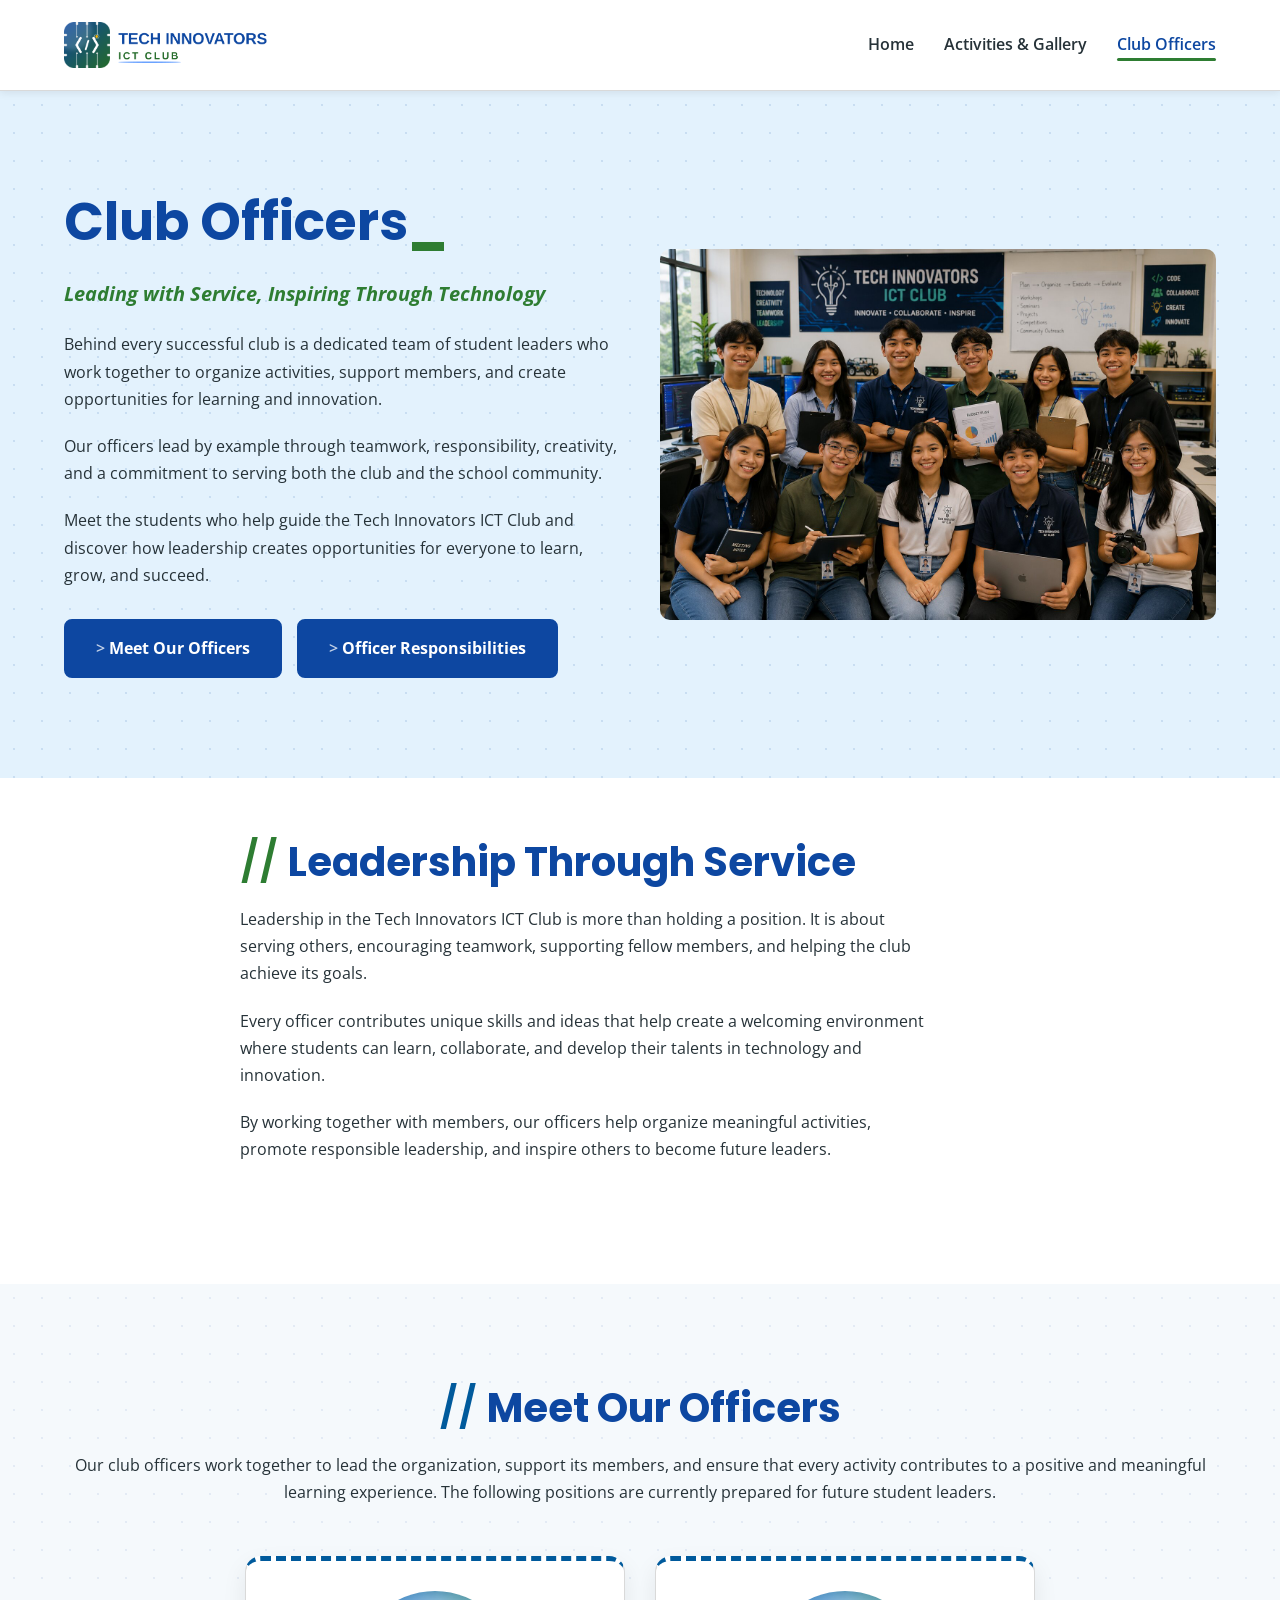
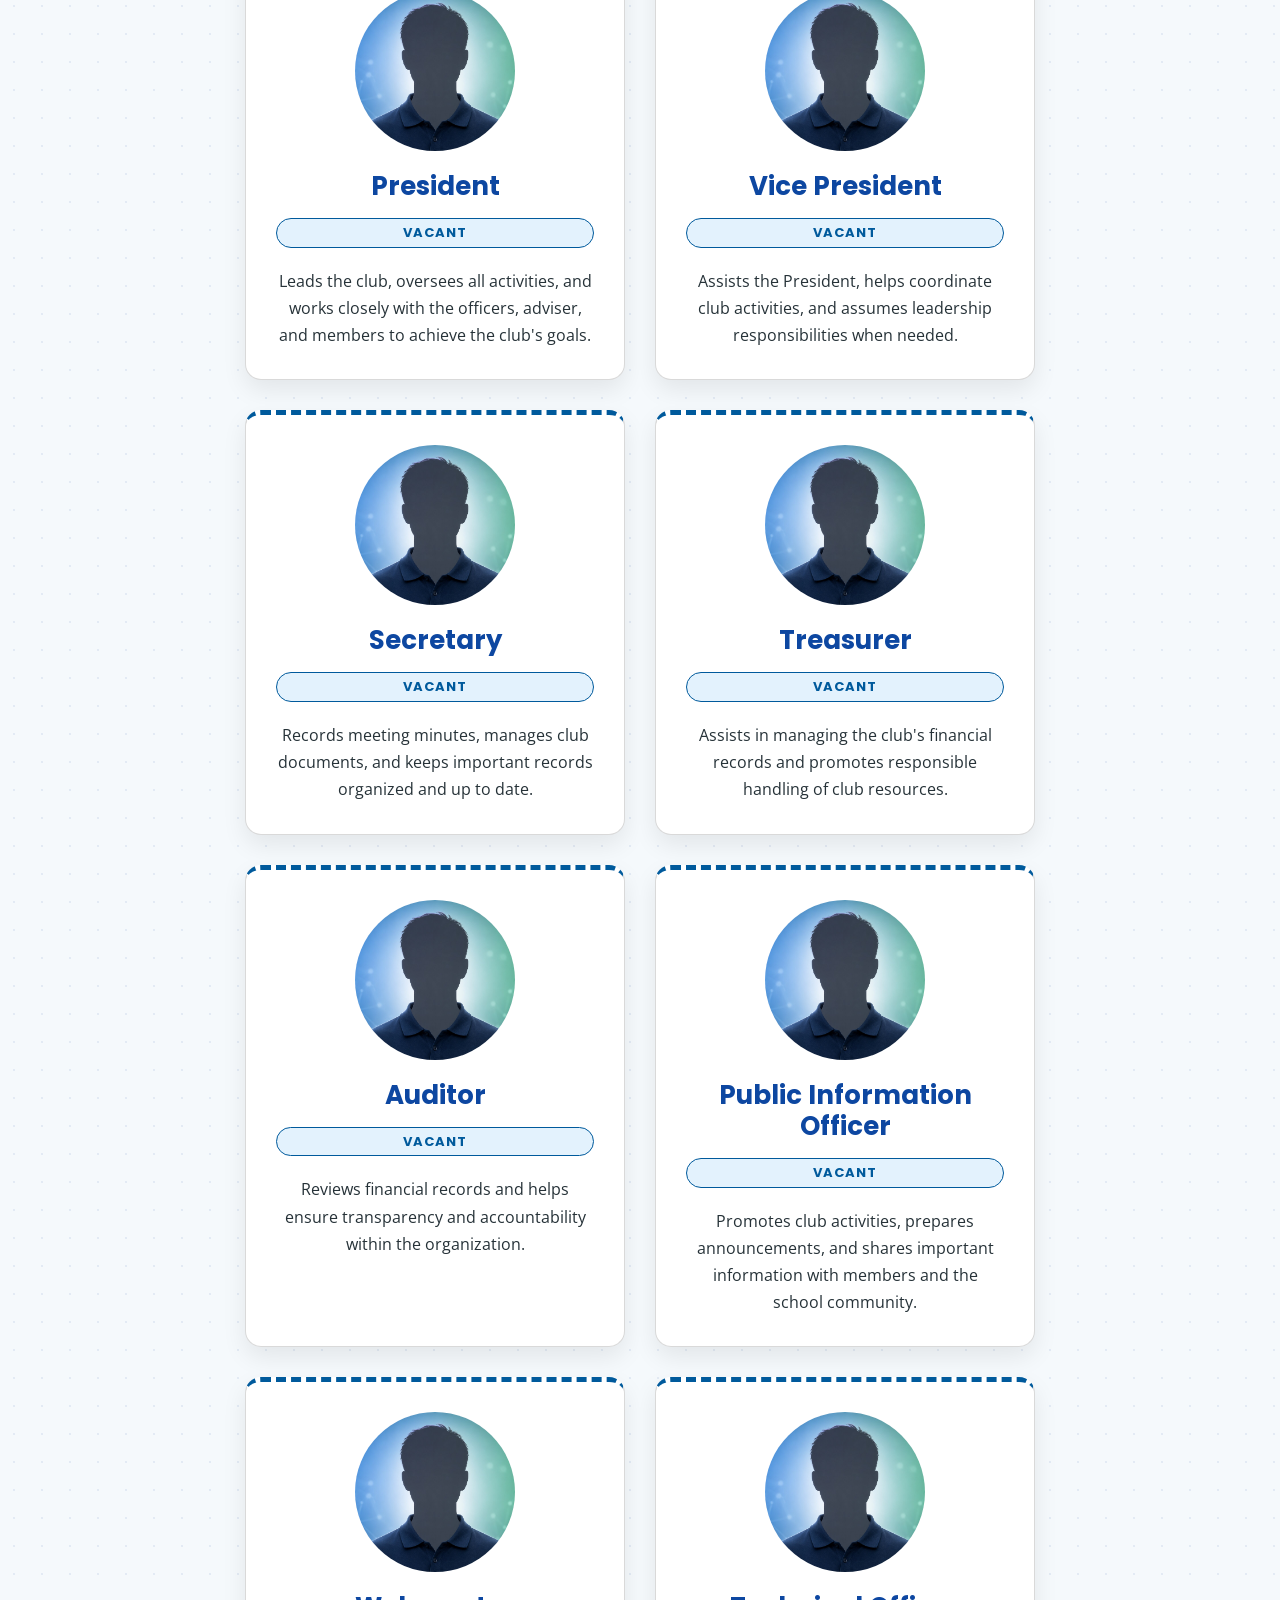
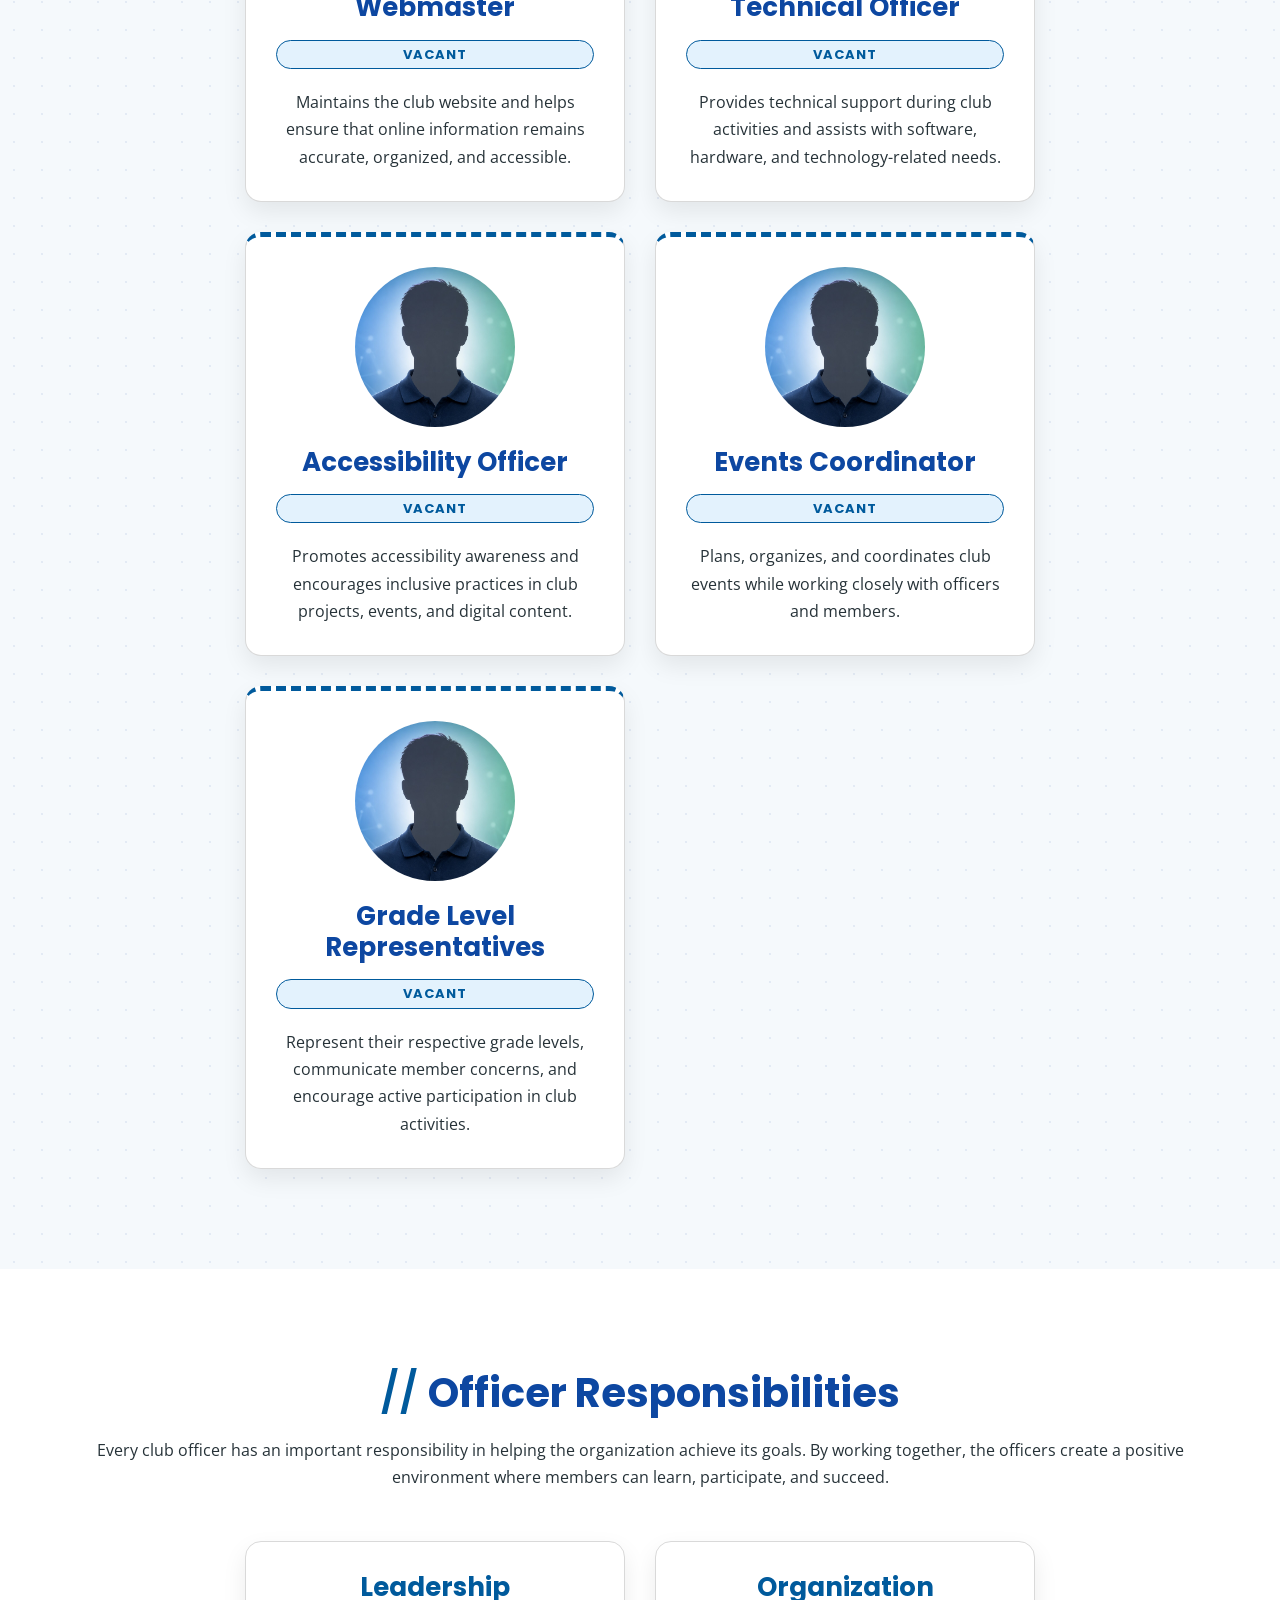
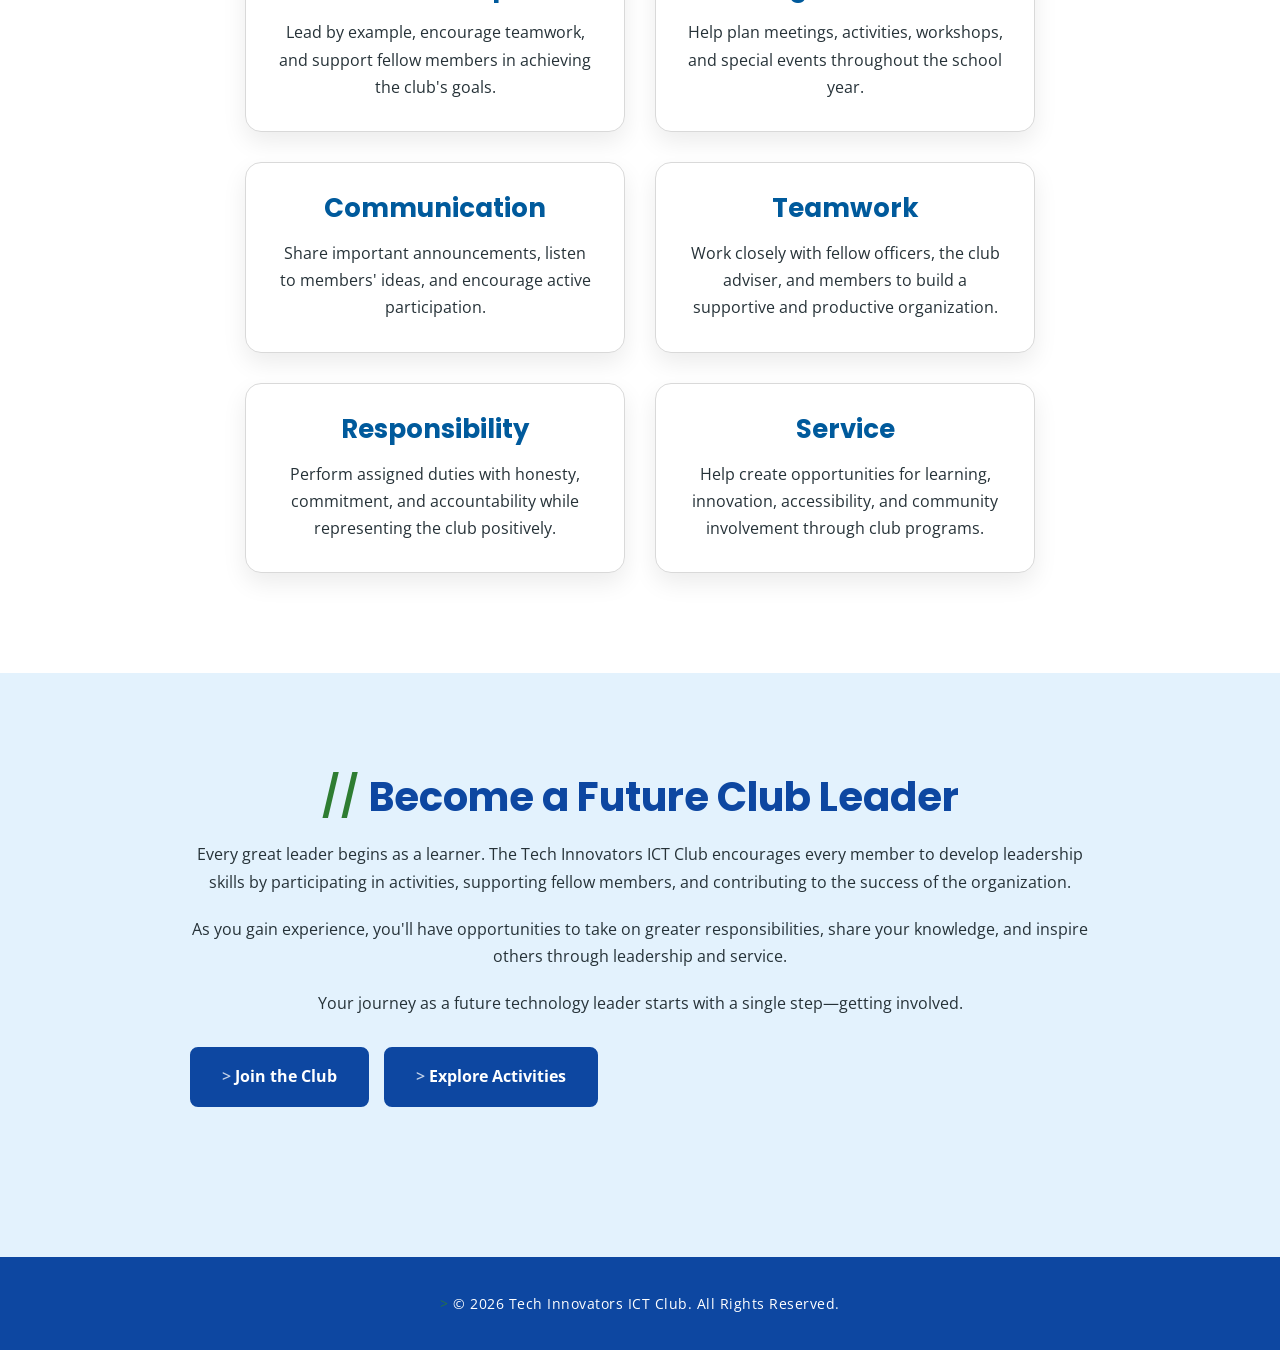
<file: officers.html>
<!DOCTYPE html>
<html lang="en">
<head>
    <meta charset="UTF-8">
    <meta name="viewport" content="width=device-width, initial-scale=1.0">
    <title>Club Officers | Tech Innovators ICT Club</title>
    <meta name="description" content="Meet the student leadership team of the Tech Innovators ICT Club and learn about officer responsibilities.">
    <link rel="icon" href="images/favicon.ico" sizes="any">
    <link rel="icon" type="image/png" sizes="32x32" href="images/favicon.png">
    <link rel="apple-touch-icon" href="images/apple-touch-icon.png">
    <link rel="stylesheet" href="css/style.css">
</head>
<body>
    <!-- Header Section -->
    <header>
        <div class="container">
            <a href="index.html" class="logo">
                <img src="images/logo-full.png" alt="Tech Innovators ICT Club logo" class="logo-img">
            </a>
            <nav>
                <ul class="navigation">
                    <li>
                        <a href="index.html">Home</a>
                    </li>
                    <li>
                        <a href="activities.html">Activities & Gallery</a>
                    </li>
                    <li>
                        <a href="officers.html" class="active">Club Officers</a>
                    </li>
                </ul>
            </nav>
        </div>
    </header>
    <main>
        <!-- Hero Section -->
        <section id="hero" class="hero">
            <div class="container">
                <div class="hero-content">
                    <div class="hero-text">
                        <h1>Club Officers</h1>
                        <p class="motto">
                            Leading with Service, Inspiring Through Technology
                        </p>
                        <p>
                            Behind every successful club is a dedicated team of student leaders who work together to organize activities, support members, and create opportunities for learning and innovation.
                        </p>
                        <p>
                            Our officers lead by example through teamwork, responsibility, creativity, and a commitment to serving both the club and the school community.
                        </p>
                        <p>
                            Meet the students who help guide the Tech Innovators ICT Club and discover how leadership creates opportunities for everyone to learn, grow, and succeed.
                        </p>
                        <div class="button-group">
                            <a href="#officers" class="btn">
                                Meet Our Officers
                            </a>
                            <a href="#responsibilities" class="btn">
                                Officer Responsibilities
                            </a>
                        </div>
                    </div>
                    <div class="hero-image">
                        <img src="images/officers-hero-placeholder.jpg" alt="Student leaders of the Tech Innovators ICT Club">
                    </div>
                </div>
            </div>
        </section>
        <!-- Leadership Through Service Section -->
        <section id="leadership" class="leadership">
            <div class="container">
                <div class="leadership-content">
                    <div class="leadership-text">
                        <h2>Leadership Through Service</h2>
                        <p>
                            Leadership in the Tech Innovators ICT Club is more than holding a position. It is about serving others, encouraging teamwork, supporting fellow members, and helping the club achieve its goals.
                        </p>
                        <p>
                            Every officer contributes unique skills and ideas that help create a welcoming environment where students can learn, collaborate, and develop their talents in technology and innovation.
                        </p>
                        <p>
                            By working together with members, our officers help organize meaningful activities, promote responsible leadership, and inspire others to become future leaders.
                        </p>
                    </div>
                </div>
            </div>
        </section>
        <!-- Meet Our Officers Section -->
        <section id="officers" class="club-officers section-alt">
            <div class="container">
                <div class="club-officers-content">
                    <div class="club-officers-text">
                        <h2>Meet Our Officers</h2>
                        <p>
                            Our club officers work together to lead the organization, support its members, and ensure that every activity contributes to a positive and meaningful learning experience. The following positions are currently prepared for future student leaders.
                        </p>
                    </div>
                    <div class="officers-grid">
                        <article class="card officer-card">
                            <img src="images/president-placeholder.jpg" alt="President">
                            <h3>President</h3>
                            <h4>Vacant</h4>
                            <p>
                                Leads the club, oversees all activities, and works closely with the officers, adviser, and members to achieve the club's goals.
                            </p>
                        </article>
                        <article class="card officer-card">
                            <img src="images/vice-president-placeholder.jpg" alt="Vice President">
                            <h3>Vice President</h3>
                            <h4>Vacant</h4>
                            <p>
                                Assists the President, helps coordinate club activities, and assumes leadership responsibilities when needed.
                            </p>
                        </article>
                        <article class="card officer-card">
                            <img src="images/secretary-placeholder.jpg" alt="Secretary">
                            <h3>Secretary</h3>
                            <h4>Vacant</h4>
                            <p>
                                Records meeting minutes, manages club documents, and keeps important records organized and up to date.
                            </p>
                        </article>
                        <article class="card officer-card">
                            <img src="images/treasurer-placeholder.jpg" alt="Treasurer">
                            <h3>Treasurer</h3>
                            <h4>Vacant</h4>
                            <p>
                                Assists in managing the club's financial records and promotes responsible handling of club resources.
                            </p>
                        </article>
                        <article class="card officer-card">
                            <img src="images/auditor-placeholder.jpg" alt="Auditor">
                            <h3>Auditor</h3>
                            <h4>Vacant</h4>
                            <p>
                                Reviews financial records and helps ensure transparency and accountability within the organization.
                            </p>
                        </article>
                        <article class="card officer-card">
                            <img src="images/pio-placeholder.jpg" alt="Public Information Officer">
                            <h3>Public Information Officer</h3>
                            <h4>Vacant</h4>
                            <p>
                                Promotes club activities, prepares announcements, and shares important information with members and the school community.
                            </p>
                        </article>
                        <article class="card officer-card">
                            <img src="images/webmaster-placeholder.jpg" alt="Webmaster">
                            <h3>Webmaster</h3>
                            <h4>Vacant</h4>
                            <p>
                                Maintains the club website and helps ensure that online information remains accurate, organized, and accessible.
                            </p>
                        </article>
                        <article class="card officer-card">
                            <img src="images/technical-officer-placeholder.jpg" alt="Technical Officer">
                            <h3>Technical Officer</h3>
                            <h4>Vacant</h4>
                            <p>
                                Provides technical support during club activities and assists with software, hardware, and technology-related needs.
                            </p>
                        </article>
                        <article class="card officer-card">
                            <img src="images/accessibility-officer-placeholder.jpg" alt="Accessibility Officer">
                            <h3>Accessibility Officer</h3>
                            <h4>Vacant</h4>
                            <p>
                                Promotes accessibility awareness and encourages inclusive practices in club projects, events, and digital content.
                            </p>
                        </article>
                        <article class="card officer-card">
                            <img src="images/events-coordinator-placeholder.jpg" alt="Events Coordinator">
                            <h3>Events Coordinator</h3>
                            <h4>Vacant</h4>
                            <p>
                                Plans, organizes, and coordinates club events while working closely with officers and members.
                            </p>
                        </article>
                        <article class="card officer-card">
                            <img src="images/grade-level-representative-placeholder.jpg" alt="Grade Level Representatives">
                            <h3>Grade Level Representatives</h3>
                            <h4>Vacant</h4>
                            <p>
                                Represent their respective grade levels, communicate member concerns, and encourage active participation in club activities.
                            </p>
                        </article>
                    </div>
                </div>
            </div>
        </section>
        <!-- Officer Responsibilities Section -->
        <section id="responsibilities" class="officer-responsibilities">
            <div class="container">
                <div class="officer-responsibilities-content">
                    <div class="officer-responsibilities-text">
                        <h2>Officer Responsibilities</h2>
                        <p>
                            Every club officer has an important responsibility in helping the organization achieve its goals. By working together, the officers create a positive environment where members can learn, participate, and succeed.
                        </p>
                    </div>
                    <div class="responsibilities-grid">
                        <article class="card responsibility-card">
                            <h3>Leadership</h3>
                            <p>
                                Lead by example, encourage teamwork, and support fellow members in achieving the club's goals.
                            </p>
                        </article>
                        <article class="card responsibility-card">
                            <h3>Organization</h3>
                            <p>
                                Help plan meetings, activities, workshops, and special events throughout the school year.
                            </p>
                        </article>
                        <article class="card responsibility-card">
                            <h3>Communication</h3>
                            <p>
                                Share important announcements, listen to members' ideas, and encourage active participation.
                            </p>
                        </article>
                        <article class="card responsibility-card">
                            <h3>Teamwork</h3>
                            <p>
                                Work closely with fellow officers, the club adviser, and members to build a supportive and productive organization.
                            </p>
                        </article>
                        <article class="card responsibility-card">
                            <h3>Responsibility</h3>
                            <p>
                                Perform assigned duties with honesty, commitment, and accountability while representing the club positively.
                            </p>
                        </article>
                        <article class="card responsibility-card">
                            <h3>Service</h3>
                            <p>
                                Help create opportunities for learning, innovation, accessibility, and community involvement through club programs.
                            </p>
                        </article>
                    </div>
                </div>
            </div>
        </section>
        <!-- Become a Future Club Leader Section -->
        <section id="future-leader" class="future-leader">
            <div class="container">
                <div class="future-leader-content">
                    <div class="future-leader-text">
                        <h2>Become a Future Club Leader</h2>
                        <p>
                            Every great leader begins as a learner. The Tech Innovators ICT Club encourages every member to develop leadership skills by participating in activities, supporting fellow members, and contributing to the success of the organization.
                        </p>
                        <p>
                            As you gain experience, you'll have opportunities to take on greater responsibilities, share your knowledge, and inspire others through leadership and service.
                        </p>
                        <p>
                            Your journey as a future technology leader starts with a single step—getting involved.
                        </p>
                        <div class="button-group">
                            <a href="index.html#join" class="btn">
                                Join the Club
                            </a>
                            <a href="activities.html" class="btn">
                                Explore Activities
                            </a>
                        </div>
                    </div>
                </div>
            </div>
        </section>
    </main>
    <!-- Footer Section -->
    <footer>
        <div class="container">
            <div class="footer-content">
                <p>&copy; 2026 Tech Innovators ICT Club. All Rights Reserved.</p>
            </div>
        </div>
    </footer>
</body>
</html>
</file>
<file: css/style.css>
/*
    Tech Innovators ICT Club Website
    Main Stylesheet

    This stylesheet contains all styles for the
    Tech Innovators ICT Club Website.

    Organization:
    - Global Styles
    - Reusable Components
    - Animations
    - Shared Layout
    - Shared Content Layouts
    - Shared Grid Layouts
    - Shared Card Styles
    - Home Page
    - Activities Page
    - Officers Page
    - Responsive Design
*/

@import url("https://fonts.googleapis.com/css2?family=Open+Sans:wght@400;600;700&family=Poppins:wght@600;700&display=swap");

/* Global Styles */

* {
    margin: 0;
    padding: 0;
    box-sizing: border-box;
}

body {
    background-color: #FFFFFF;
    color: #263238;
    font-family: "Open Sans", Arial, sans-serif;
    line-height: 1.7;
    animation-name: page-load;
    animation-duration: 0.8s;
    animation-fill-mode: both;
}

.container {
    width: 90%;
    max-width: 1200px;
    margin: 0 auto;
}

section {
    padding-top: 100px;
    padding-bottom: 100px;
    scroll-margin-top: 100px;
}

img {
    display: block;
    width: 100%;
}

a {
    color: inherit;
    text-decoration: none;
}

ul {
    list-style-type: none;
}

h1,
h2,
h3,
h4 {
    font-family: "Poppins", Arial, sans-serif;
    color: #0D47A1;
    font-weight: 700;
    line-height: 1.2;
}

h1 {
    font-size: 52px;
    margin-bottom: 24px;
}

.hero-text h1::after {
    content: "_";
    display: inline-block;
    color: #2E7D32;
    animation-name: cursor-blink;
    animation-duration: 1.1s;
    animation-timing-function: steps(1);
    animation-iteration-count: 6;
}

h2 {
    font-size: 40px;
    margin-bottom: 20px;
}

h2::before {
    content: "// ";
    color: #2E7D32;
    font-weight: 600;
}

h3 {
    font-size: 26px;
    margin-bottom: 16px;
}

h4 {
    font-size: 20px;
    margin-bottom: 16px;
}

p {
    margin-bottom: 20px;
}

::selection {
    background-color: #2E7D32;
    color: #FFFFFF;
}

html {
    scrollbar-color: #0D47A1 #F5F9FC;
    scrollbar-width: thin;
}

::-webkit-scrollbar {
    width: 10px;
}

::-webkit-scrollbar-track {
    background: #F5F9FC;
}

::-webkit-scrollbar-thumb {
    background-color: #0D47A1;
    border-radius: 50px;
}

/* Focus Visibility
   Used by:
   - All interactive elements, all pages
*/

a:focus-visible,
.btn:focus-visible {
    outline: 2px solid #2979FF;
    outline-offset: 3px;
    border-radius: 4px;
}

/* Reusable Components */

/* Buttons
   Used by:
   - All Pages
*/

.btn {
    display: inline-block;
    background-color: #0D47A1;
    color: #FFFFFF;
    padding-top: 14px;
    padding-right: 30px;
    padding-bottom: 14px;
    padding-left: 30px;
    border: 2px solid #0D47A1;
    border-radius: 8px;
    font-weight: bold;
    transition-property: background-color, border-color, transform, box-shadow;
    transition-duration: 0.3s;
}

.btn::before {
    content: "> ";
    font-weight: 600;
    opacity: 0.75;
}

.btn:hover,
.btn:focus {
    background-color: #1565C0;
    border-color: #1565C0;
    transform: translateY(-2px);
    box-shadow: 0 8px 22px rgba(41, 121, 255, 0.35);
}

/* Button Group
   Used by:
   - Pages with multiple actions
*/

.button-group {
    display: flex;
    flex-wrap: wrap;
    gap: 15px;
    margin-top: 30px;
}

/* Motto Text
   Used by:
   - Pages with introductory messages
*/

.motto {
    color: #2E7D32;
    font-size: 20px;
    font-style: italic;
    font-weight: bold;
}

/* Alternate Section Background
   Used by:
   - Every other section on each page, for visual rhythm
*/

.section-alt {
    background-color: #F5F9FC;
    background-image: radial-gradient(circle, rgba(13, 71, 161, 0.08) 1.5px, transparent 1.5px);
    background-size: 28px 28px;
}

/* Section Identity: White Background
   Used by:
   - Welcome, Mission and Vision, Why Join (Home)
   - Activities Overview, Annual Events, Club Highlights (Activities)
   - Leadership, Officer Responsibilities (Officers)
*/

.welcome,
.mission-vision,
.why-join,
.activities-overview,
.annual-events,
.club-highlights,
.leadership,
.officer-responsibilities {
    background-color: #FFFFFF;
}

/* Section Identity: Follows Directly After a Hero
   Used by:
   - Welcome (Home)
   - Activities Overview (Activities)
   - Leadership (Officers)
   Every other page section gets full breathing room 
*/

.welcome,
.activities-overview,
.leadership {
    padding-top: 60px;
}

/* Section Identity: Heading Accent Colors
   Used by:
   - Why Join, What We Offer (Home)
   - Upcoming Activities (Activities)
   - Club Officers, Officer Responsibilities (Officers)
*/

.why-join h2::before {
    color: #0D47A1;
}

.what-we-offer h2::before,
.upcoming-activities h2::before,
.club-officers h2::before,
.officer-responsibilities h2::before {
    color: #005A9C;
}

/* Animations */

/* Page Entrance
   Used by:
   - All Pages
*/

@keyframes page-load {
    from {
        opacity: 0;
    }
    to {
        opacity: 1;
    }
}

/* Header Entrance
   Used by:
   - All Pages
*/

@keyframes header-slide-down {
    from {
        opacity: 0;
        transform: translateY(-16px);
    }
    to {
        opacity: 1;
        transform: translateY(0);
    }
}

/* Hero Text Entrance
   Used by:
   - All Pages
*/

@keyframes fade-slide-up {
    from {
        opacity: 0;
        transform: translateY(20px);
    }
    to {
        opacity: 1;
        transform: translateY(0);
    }
}

/* Cursor Blink
   Used by:
   - Hero Heading (h1), Home, Activities, Club Officers
*/

@keyframes cursor-blink {
    0%,
    50% {
        opacity: 1;
    }
    51%,
    100% {
        opacity: 0;
    }
}

/* Hero Image Entrance
   Used by:
   - All Pages
*/

@keyframes fade-slide-left {
    from {
        opacity: 0;
        transform: translateX(20px);
    }
    to {
        opacity: 1;
        transform: translateX(0);
    }
}

/* Content Fade-In
   Used by:
   - About Sections
   - Activities Overview
   - Leadership Sections
*/

@keyframes fade-in {
    from {
        opacity: 0;
    }
    to {
        opacity: 1;
    }
}

/* Card Entrance
   Used by:
   - Activity Cards
   - Event Cards
   - Gallery Cards
   - Highlight Cards
   - Officer Cards
   - Responsibility Cards
   - Upcoming Activity Cards
*/

@keyframes card-slide-up {
    from {
        opacity: 0;
        transform: translateY(16px);
    }
    to {
        opacity: 1;
        transform: translateY(0);
    }
}

/* Floating Effect
   Used by:
   - Accessibility Images
   - Technology Illustrations
*/

@keyframes floating {
    0% {
        transform: translateY(0);
    }
    50% {
        transform: translateY(-6px);
    }
    100% {
        transform: translateY(0);
    }
}

/* Shared Layout */

/* Header
   Used by:
   - All Pages
*/

header {
    background-color: #FFFFFF;
    border-bottom: 1px solid #D9D9D9;
    position: sticky;
    top: 0;
    z-index: 100;
    animation-name: header-slide-down;
    animation-duration: 0.8s;
    animation-delay: 0.1s;
    animation-fill-mode: both;
    box-shadow: 0 2px 8px rgba(0, 0, 0, 0.08);
}

header .container {
    display: flex;
    justify-content: space-between;
    align-items: center;
    padding-top: 22px;
    padding-bottom: 22px;
}

/* Logo
   Used by:
   - All Pages
*/

.logo {
    color: #0D47A1;
    font-family: "Poppins", Arial, sans-serif;
    font-size: 30px;
    font-weight: 700;
    letter-spacing: 1px;
    transition: color 0.3s;
}

.logo:hover {
    color: #003F6B;
}

.logo-img {
    height: 46px;
    width: auto;
    display: block;
}

/* Navigation
   Used by:
   - All Pages
*/

.navigation {
    display: flex;
    gap: 30px;
}

.navigation a {
    color: #263238;
    font-weight: 600;
    position: relative;
    transition-property: color;
    transition-duration: 0.3s;
}

.navigation a:hover,
.navigation a:focus {
    color: #0D47A1;
}

.navigation a::after {
    content: "";
    position: absolute;
    left: 0;
    bottom: -6px;
    width: 0;
    height: 3px;
    background-color: #2E7D32;
    border-radius: 50px;
    transition: width 0.3s;
}

.navigation a:hover::after,
.navigation a:focus::after,
.navigation a.active::after {
    width: 100%;
}

.navigation a.active {
    color: #0D47A1;
}

/* Hero Section
   Used by:
   - All Pages
*/

.hero {
    background-color: #E3F2FD;
    background-image: radial-gradient(circle, rgba(13, 71, 161, 0.12) 1.5px, transparent 1.5px);
    background-size: 28px 28px;
    overflow-x: hidden;
}

.hero-content {
    display: flex;
    align-items: center;
    gap: 40px;
}

.hero-text {
    flex: 1;
    animation-name: fade-slide-up;
    animation-duration: 1s;
    animation-fill-mode: both;
}

.hero-image {
    flex: 1;
    animation-name: fade-slide-left;
    animation-duration: 1s;
    animation-delay: 0.2s;
    animation-fill-mode: both;
}

.hero-image img {
    border-radius: 10px;
}

/* Footer
   Used by:
   - All Pages
*/

footer {
    background-color: #0D47A1;
    color: #FFFFFF;
}

.footer-content {
    text-align: center;
    padding-top: 35px;
    padding-bottom: 35px;
}

.footer-content p {
    font-size: 14px;
    letter-spacing: 0.5px;
    margin-bottom: 0;
}

.footer-content p::before {
    content: "> ";
    color: #2E7D32;
    opacity: 0.8;
}

/* Shared Content Layouts */

/* Text Sections
   Used by:
   - About
   - Activities Overview
   - Leadership Through Service
*/

.activities-overview-content,
.leadership-content {
    max-width: 800px;
    margin-left: auto;
    margin-right: auto;
    text-align: left;
    animation-name: fade-in;
    animation-duration: 1s;
    animation-fill-mode: both;
}

/* Content Block Entrance
   Used by:
   - Core Values, Featured Activities, What We Offer (Home)
   - Featured Activities, Annual Events, Activity Gallery,
     Club Highlights, Upcoming Activities (Activities)
   - Meet Our Officers, Officer Responsibilities (Officers)
*/

.core-values-content,
.featured-activities-content,
.what-we-offer-content,
.annual-events-content,
.activity-gallery-content,
.club-highlights-content,
.upcoming-activities-content,
.club-officers-content,
.officer-responsibilities-content {
    animation-name: fade-in;
    animation-duration: 1s;
    animation-fill-mode: both;
}

/* Reading-Width Text Wrappers
   Used by:
   - Welcome (Home)
   - Join the Club (Home)
   - Leadership Through Service (Officers)
   - Activities Overview (Activities)
*/

.welcome-text,
.join-text,
.leadership-text,
.activities-overview-text {
    max-width: 700px;
}

/* Introduction Text
   Used by:
   - Featured Activities
   - Annual Events
   - Activity Gallery
   - Club Highlights
   - Meet Our Officers
   - Officer Responsibilities
*/

.featured-activities-text,
.annual-events-text,
.activity-gallery-text,
.club-highlights-text,
.club-officers-text,
.officer-responsibilities-text,
.upcoming-activities-text,
.join-activity-text,
.future-leader-text,
.what-we-offer-text {
    text-align: center;
    margin-bottom: 50px;
}

/* Shared Grid Layouts */

/* Three-Column Grid
   Used by:
   - Featured Activities
   - Meet Our Officers
   minmax caps card width so an incomplete last row (e.g. 11
   officers) centers itself instead of stretching full-width.
*/

.activities-grid,
.officers-grid {
    display: grid;
    grid-template-columns: repeat(auto-fit, minmax(300px, 380px));
    justify-content: center;
    gap: 30px;
}

/* Four-Column Row
   Used by:
   - Club Highlights (always 4 cards, one balanced row)
*/

.highlights-grid {
    display: grid;
    grid-template-columns: repeat(4, 1fr);
    gap: 30px;
}

/* Four-Column Grid
   Used by:
   - Annual Events
*/

.events-grid {
    display: grid;
    grid-template-columns: repeat(auto-fit, minmax(240px, 280px));
    justify-content: center;
    gap: 25px;
}

/* Gallery Grid
   Used by:
   - Activity Gallery
*/

.gallery-grid {
    display: grid;
    grid-template-columns: repeat(auto-fit, minmax(250px, 280px));
    justify-content: center;
    gap: 20px;
}

/* Three-Column Grid
   Used by:
   - Officer Responsibilities
*/

.responsibilities-grid {
    display: grid;
    grid-template-columns: repeat(auto-fit, minmax(300px, 380px));
    justify-content: center;
    gap: 30px;
}

/* Shared Card Styles */

/* Cards
   Used by:
   - Activities
   - Events
   - Gallery
   - Highlights
   - Officers
   - Responsibilities
   - Upcoming Activities
*/

.card {
    display: flex;
    flex-direction: column;
    animation-name: card-slide-up;
    animation-duration: 0.8s;
    animation-fill-mode: both;
    background-color: #FFFFFF;
    border: 1px solid #D9D9D9;
    border-radius: 16px;
    padding-top: 30px;
    padding-right: 30px;
    padding-bottom: 30px;
    padding-left: 30px;
    box-shadow: 0 10px 25px rgba(0, 0, 0, 0.08);
    transition-property: transform, box-shadow, border-color;
    transition-duration: 0.3s;
}

.card:hover {
    transform: translateY(-6px);
    border-color: #2979FF;
    box-shadow: 0 14px 28px rgba(0, 0, 0, 0.1), 0 0 0 1px rgba(41, 121, 255, 0.18);
}

/* Card Animation Delay
   Used by:
   - All Card Components
*/

.card:nth-child(1) {
    animation-delay: 0.1s;
}

.card:nth-child(2) {
    animation-delay: 0.2s;
}

.card:nth-child(3) {
    animation-delay: 0.3s;
}

.card:nth-child(4) {
    animation-delay: 0.4s;
}

.card:nth-child(5) {
    animation-delay: 0.5s;
}

.card:nth-child(6) {
    animation-delay: 0.6s;
}

.card:nth-child(7) {
    animation-delay: 0.7s;
}

.card:nth-child(8) {
    animation-delay: 0.8s;
}

.card:nth-child(n+9) {
    animation-delay: 0.9s;
}

/* Card Text
   Used by:
   - All Card Components
*/

.card h3 {
    color: #0D47A1;
}

.card p:last-child {
    margin-bottom: 0;
}

/* Home Page */

/* Welcome Section
   Used by:
   - Home
*/

.welcome-content {
    text-align: left;
    max-width: 900px;
    margin-left: auto;
    margin-right: auto;
}

/* About Section
   Used by:
   - Home
*/

.about-content {
    display: flex;
    flex-direction: row-reverse;
    align-items: center;
    gap: 40px;
    animation-name: fade-in;
    animation-duration: 1s;
    animation-fill-mode: both;
}

.about-text,
.about-image {
    flex: 1;
}

.about-image img {
    border-radius: 10px;
    box-shadow: 0 15px 30px rgba(0, 0, 0, 0.12);
}

/* Mission and Vision Section
   Used by:
   - Home
*/

.mission-vision-content {
    max-width: 900px;
    margin-left: auto;
    margin-right: auto;
}

.mission-vision-text {
    display: grid;
    grid-template-columns: 1fr 1fr;
    column-gap: 50px;
    text-align: left;
}

.mission-vision-text h2 {
    grid-column: 1 / -1;
    text-align: center;
}

.mission-vision-text h3:nth-of-type(1) {
    grid-column: 1;
    grid-row: 2;
}

.mission-vision-text p:nth-of-type(1) {
    grid-column: 1;
    grid-row: 3;
}

.mission-vision-text h3:nth-of-type(2) {
    grid-column: 2;
    grid-row: 2;
}

.mission-vision-text p:nth-of-type(2) {
    grid-column: 2;
    grid-row: 3;
}

/* Core Values
   Used by:
   - Home
*/

.values-grid {
    display: grid;
    grid-template-columns: repeat(auto-fit, minmax(260px, 300px));
    justify-content: center;
    gap: 25px;
}

.value-card {
    border-top: 5px solid #2E7D32;
}

/* Why Join Section
   Used by:
   - Home
*/

.why-join-content {
    display: flex;
    align-items: center;
    gap: 40px;
}

.why-join-text,
.why-join-grid {
    flex: 1;
}

.why-join-grid {
    display: grid;
    grid-template-columns: repeat(2, 1fr);
    gap: 25px;
    margin-top: 40px;
}

.benefit-card {
    border-top: 5px solid #0D47A1;
}

/* What We Offer
   Used by:
   - Home
*/

.offer-grid {
    display: grid;
    grid-template-columns: repeat(auto-fit, minmax(300px, 380px));
    justify-content: center;
    gap: 25px;
}

.offer-card {
    border-top: 5px solid #005A9C;
}

/* President Message
   Used by:
   - Home
*/

.president-message {
    background-color: #E3F2FD;
}

.president-content {
    max-width: 800px;
    margin-left: auto;
    margin-right: auto;
    text-align: left;
}

.president-image {
    width: 180px;
    height: 180px;
    margin: 0 auto 30px;
}

.president-image img {
    height: 180px;
    object-fit: cover;
    border-radius: 50%;
    border: 4px solid #FFFFFF;
    box-shadow: 0 10px 25px rgba(0, 0, 0, 0.15), 0 0 0 6px rgba(41, 121, 255, 0.12);
    animation-name: floating;
    animation-duration: 4s;
    animation-iteration-count: 3;
    animation-timing-function: ease-in-out;
}

.president-text strong {
    color: #0D47A1;
    font-size: 18px;
    letter-spacing: 0.5px;
}

/* Join Section
   Used by:
   - Home
*/

.join {
    background-color: #0D47A1;
    color: #FFFFFF;
    text-align: center;
}

.join-content {
    max-width: 800px;
    margin-left: auto;
    margin-right: auto;
    text-align: left;
}

.join .btn {
    background-color: #2E7D32;
    border-color: #2E7D32;
    color: #FFFFFF;
}

.join .btn:hover {
    background-color: #256B2A;
    border-color: #256B2A;
}

/* Activities Page */

/* Featured Activities
   Used by:
   - Home
   - Activities Page
*/

.activity-card {
    padding: 0;
    overflow: hidden;
    text-align: left;
}

.activity-card img {
    height: 220px;
    object-fit: cover;
    margin-bottom: 0;
    border-radius: 0;
    transition-property: transform;
    transition-duration: 0.3s;
}

.activity-card h3 {
    margin-top: 20px;
    padding-left: 24px;
    padding-right: 24px;
}

.activity-card p {
    padding-left: 24px;
    padding-right: 24px;
}

.activity-card p:last-child {
    padding-bottom: 24px;
}

.activity-card:hover img {
    transform: scale(1.05);
}

/* Annual Events
   Used by:
   - Activities Page
*/

.event-card {
    text-align: center;
}

.event-card h3 {
    font-size: 20px;
}

/* Activity Gallery
   Used by:
   - Activities Page
*/

.gallery-card {
    padding: 0;
    overflow: hidden;
    text-align: center;
}

.gallery-card img {
    height: 200px;
    object-fit: cover;
    margin-bottom: 0;
    border-radius: 0;
    transition-property: transform;
    transition-duration: 0.3s;
}

.gallery-card h3 {
    font-size: 18px;
    margin-top: 16px;
    margin-bottom: 16px;
    padding-left: 15px;
    padding-right: 15px;
}

.gallery-card:hover img {
    transform: scale(1.05);
}

/* Club Highlights
   Used by:
   - Activities Page
*/

.highlight-card {
    text-align: center;
}

/* Upcoming Activities
   Used by:
   - Activities Page
*/

.upcoming-card {
    border-top: 5px dashed #005A9C;
}

.upcoming-card p:last-child {
    margin-top: auto;
}

.status-badge {
    display: inline-block;
    background-color: #E3F2FD;
    color: #005A9C;
    font-weight: bold;
    text-transform: uppercase;
    letter-spacing: 1px;
    font-size: 13px;
    padding-top: 6px;
    padding-right: 14px;
    padding-bottom: 6px;
    padding-left: 14px;
    border: 1px solid #005A9C;
    border-radius: 50px;
}

/* Join Activity
   Used by:
   - Activities Page
*/

.join-activity {
    background-color: #E3F2FD;
}

.join-activity-content {
    max-width: 800px;
    margin-left: auto;
    margin-right: auto;
    text-align: left;
}

/* Officers Page */

/* Officer Cards
   Used by:
   - Officers Page
*/

.officer-card {
    border-top: 5px dashed #005A9C;
    text-align: center;
}

.officer-card img {
    width: 160px;
    height: 160px;
    margin: 0 auto 20px;
    border-radius: 50%;
    object-fit: cover;
}

.officer-card h4 {
    display: inline-block;
    background-color: #E3F2FD;
    color: #005A9C;
    font-size: 13px;
    text-transform: uppercase;
    letter-spacing: 1px;
    padding-top: 6px;
    padding-right: 14px;
    padding-bottom: 6px;
    padding-left: 14px;
    border: 1px solid #005A9C;
    border-radius: 50px;
    margin-bottom: 20px;
}

/* Officer Responsibilities
   Used by:
   - Officers Page
*/

.responsibility-card {
    text-align: center;
}

.responsibility-card h3 {
    color: #005A9C;
}

/* Future Leader Section
   Used by:
   - Officers Page
*/

.future-leader {
    background-color: #E3F2FD;
}

.future-leader-content {
    max-width: 900px;
    margin-left: auto;
    margin-right: auto;
    text-align: left;
}

/* Responsive Design */

/* Tablet Screens
   Used by:
   - All Pages
*/

@media screen and (max-width: 900px) {
    .hero-content {
        flex-direction: column;
    }

    .about-content,
    .why-join-content {
        flex-direction: column;
    }

    .mission-vision-text {
        display: block;
    }

    .activities-grid,
    .highlights-grid,
    .officers-grid,
    .responsibilities-grid {
        grid-template-columns: repeat(2, 1fr);
    }

    .events-grid,
    .gallery-grid {
        grid-template-columns: repeat(2, 1fr);
    }

    .values-grid,
    .offer-grid {
        grid-template-columns: repeat(2, 1fr);
    }
}

/* Mobile Screens
   Used by:
   - All Pages
*/

@media screen and (max-width: 600px) {
    header .container {
        flex-direction: column;
        gap: 20px;
    }

    .navigation {
        flex-direction: column;
        align-items: center;
        gap: 15px;
    }

    h1 {
        font-size: 36px;
    }

    h2 {
        font-size: 30px;
    }

    h3 {
        font-size: 22px;
    }

    .button-group {
        flex-direction: column;
        align-items: center;
    }

    .activities-grid,
    .highlights-grid,
    .officers-grid,
    .responsibilities-grid,
    .events-grid,
    .gallery-grid,
    .values-grid,
    .offer-grid,
    .why-join-grid {
        grid-template-columns: 1fr;
    }
}

/* Small Mobile Screens
   Used by:
   - All Pages
*/

@media (max-width: 480px) {
    .logo-img {
        height: 36px;
    }
}

/* Reduced Motion
   Used by:
   - Users who prefer less movement
*/

@media (prefers-reduced-motion: reduce) {
    *,
    *::before,
    *::after {
        animation-duration: 0.01ms;
        animation-iteration-count: 1;
        transition-duration: 0.01ms;
    }
}
</file>
